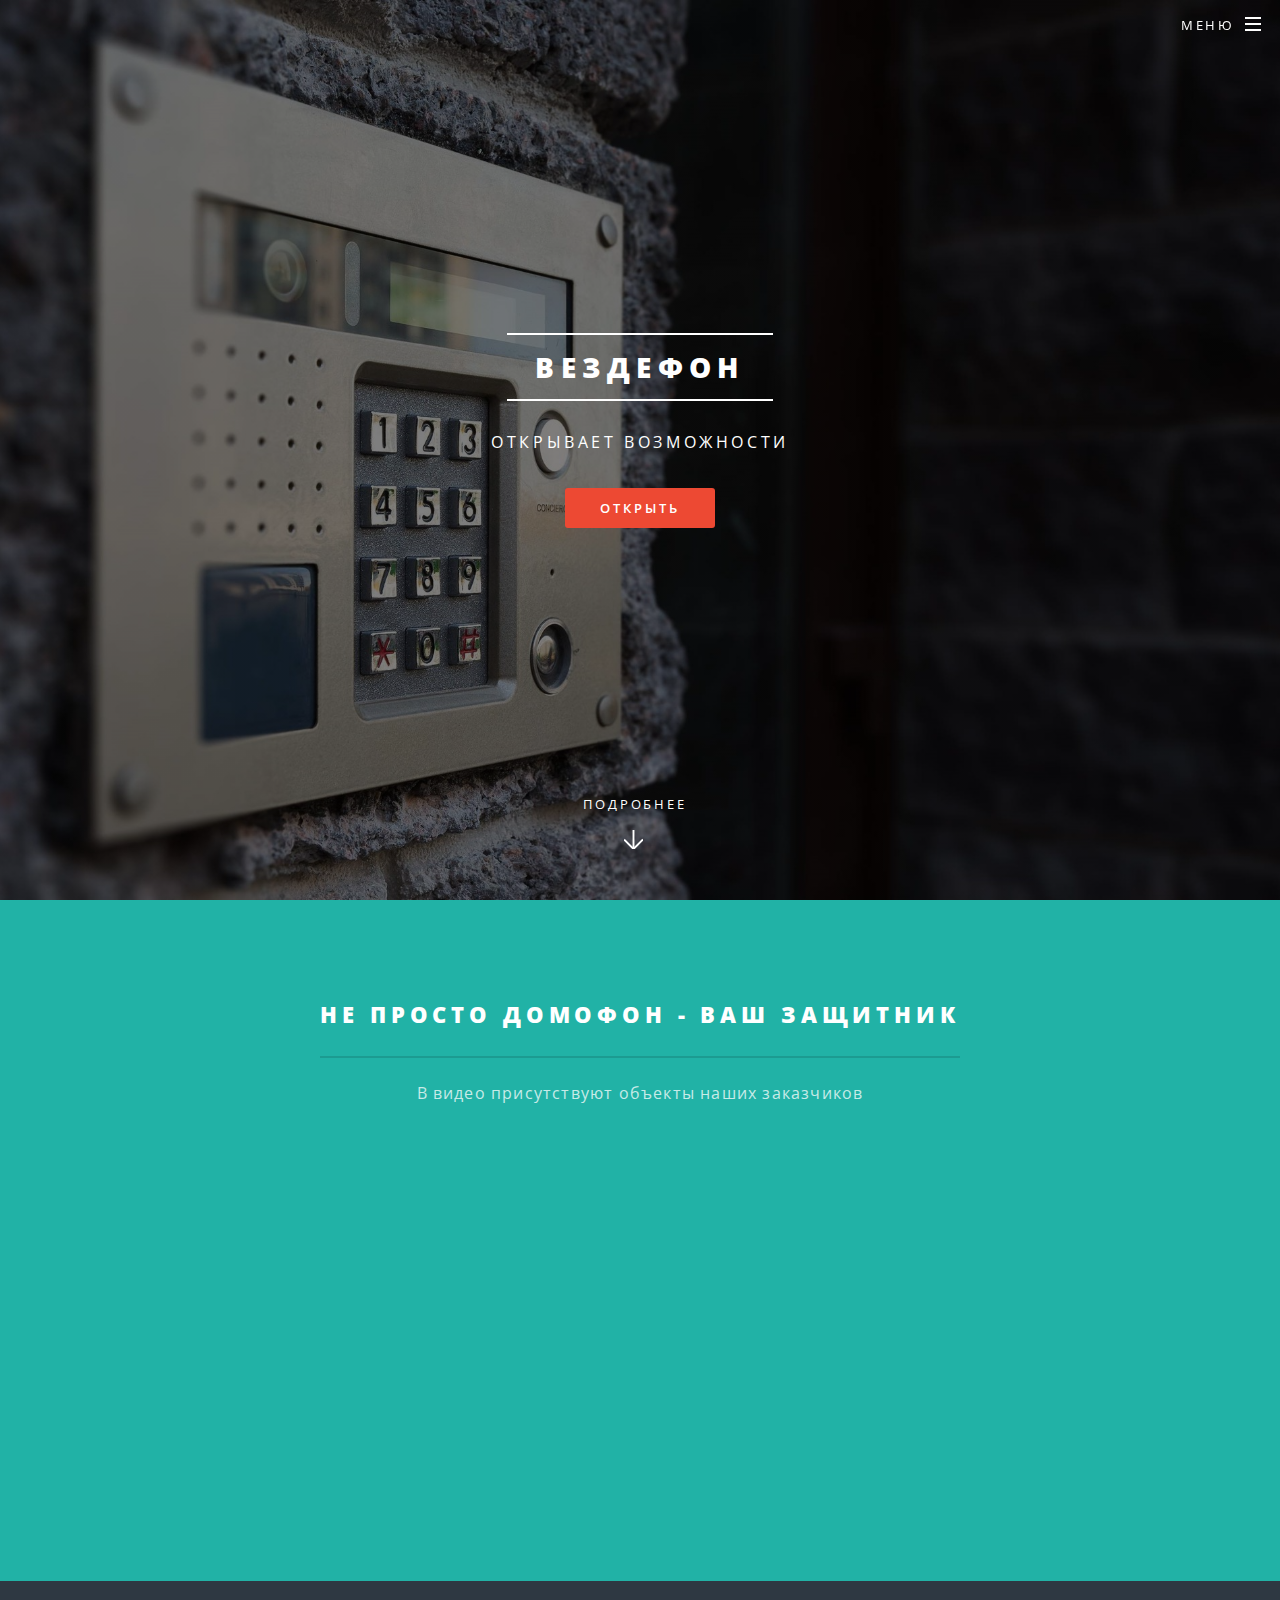
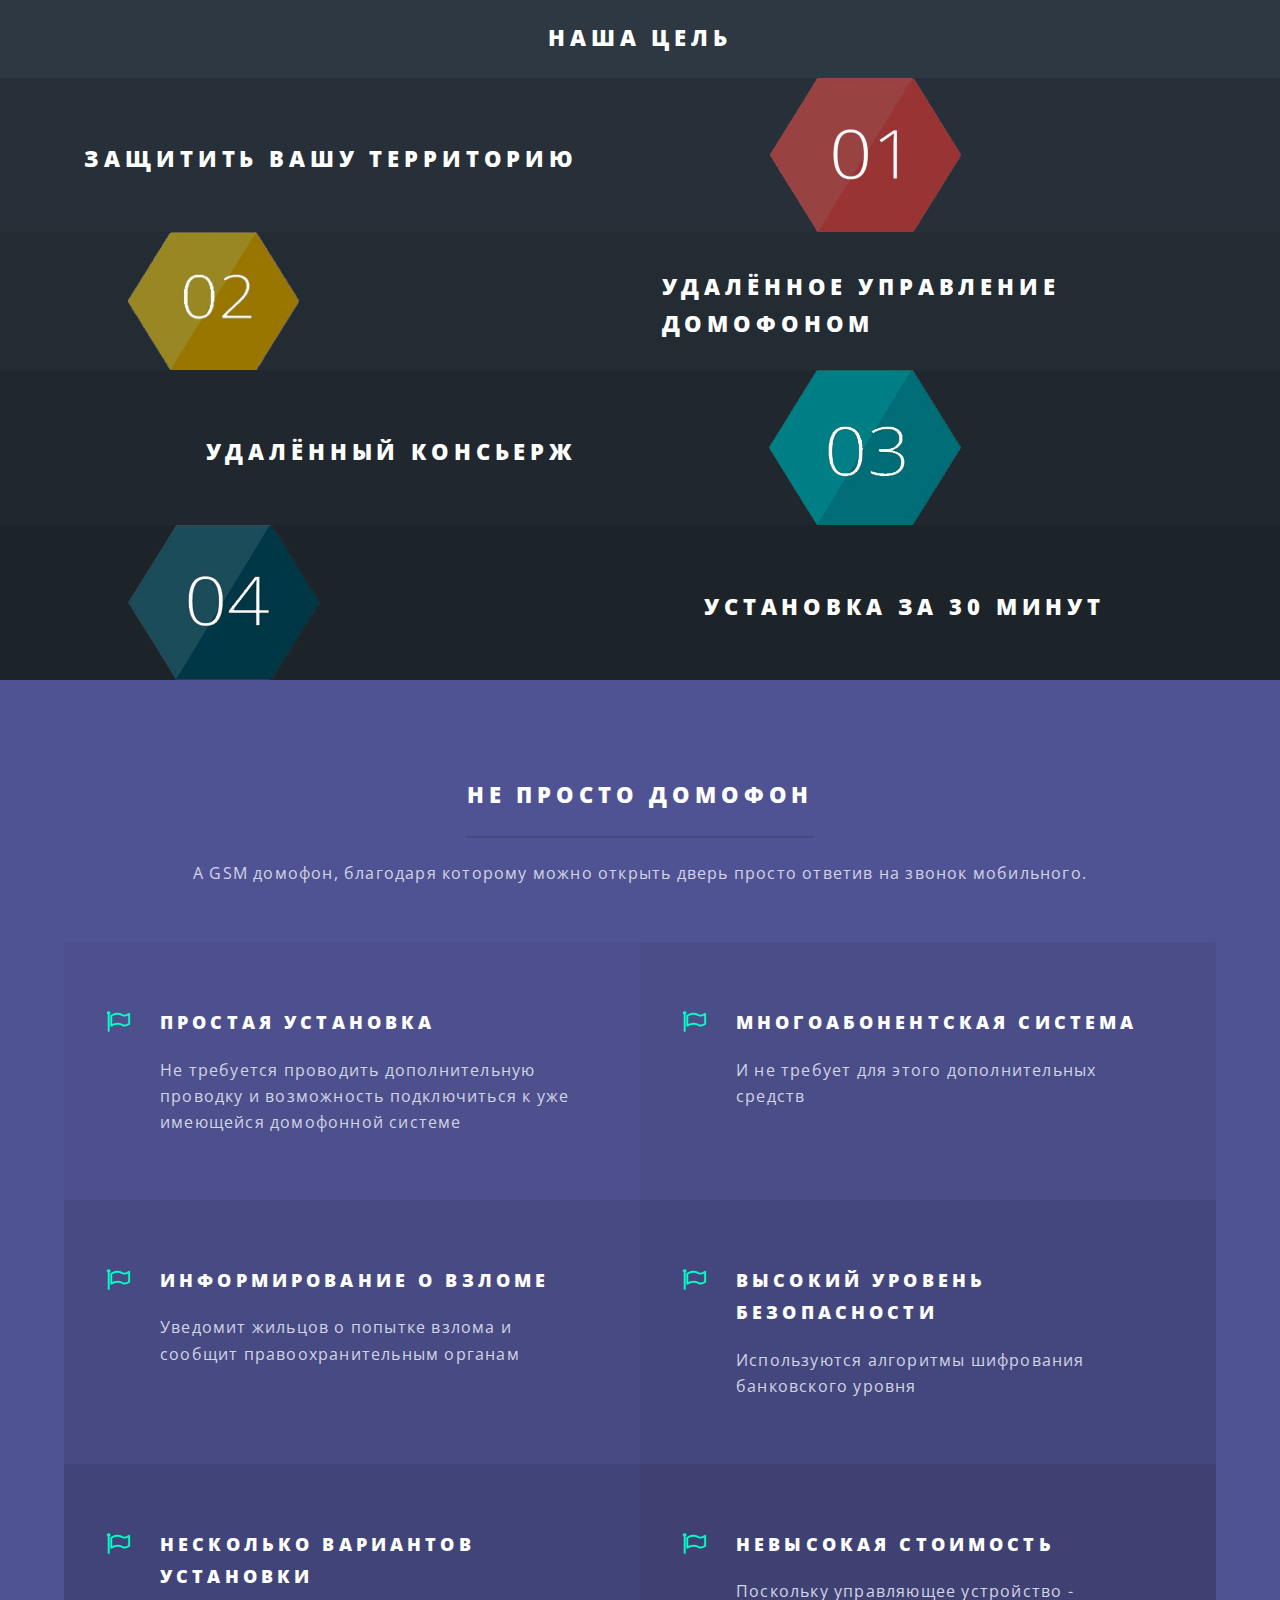
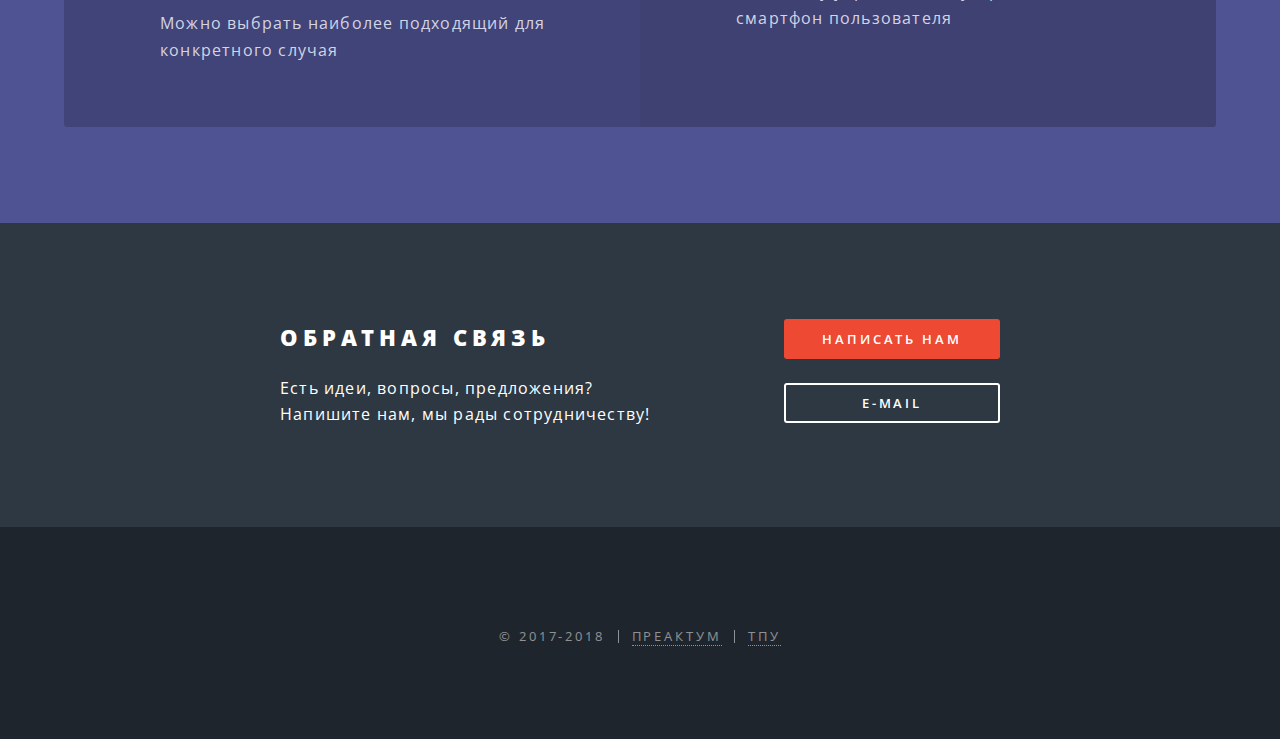
<file: index.html>
<!DOCTYPE HTML>
<html>
	<head>
		<title>Вездефон</title>
		<meta charset="utf-8" />
		<meta name="viewport" content="width=device-width, initial-scale=1" />
		<!--[if lte IE 8]><script src="assets/js/ie/html5shiv.js"></script><![endif]-->
		<link rel="stylesheet" href="assets/css/main.css" />
		<link rel="shortcut icon" href="/favicon.ico" type="image/x-icon">
		<link rel="icon" href="/favicon.ico" type="image/x-icon">
		<!--[if lte IE 8]><link rel="stylesheet" href="assets/css/ie8.css" /><![endif]-->
		<!--[if lte IE 9]><link rel="stylesheet" href="assets/css/ie9.css" /><![endif]-->
		<!-- Global site tag (gtag.js) - Google Analytics -->
		<script async src="https://www.googletagmanager.com/gtag/js?id=UA-121313956-1"></script>
		<script>
            window.dataLayer = window.dataLayer || [];
            function gtag(){dataLayer.push(arguments);}
            gtag('js', new Date());

            gtag('config', 'UA-121313956-1');
		</script>
		<!-- Yandex.Metrika counter -->
		<script type="text/javascript" >
            (function (d, w, c) {
                (w[c] = w[c] || []).push(function() {
                    try {
                        w.yaCounter49487572 = new Ya.Metrika2({
                            id:49487572,
                            clickmap:true,
                            trackLinks:true,
                            accurateTrackBounce:true
                        });
                    } catch(e) { }
                });

                var n = d.getElementsByTagName("script")[0],
                    s = d.createElement("script"),
                    f = function () { n.parentNode.insertBefore(s, n); };
                s.type = "text/javascript";
                s.async = true;
                s.src = "https://mc.yandex.ru/metrika/tag.js";

                if (w.opera == "[object Opera]") {
                    d.addEventListener("DOMContentLoaded", f, false);
                } else { f(); }
            })(document, window, "yandex_metrika_callbacks2");
		</script>
		<noscript><div><img src="https://mc.yandex.ru/watch/49487572" style="position:absolute; left:-9999px;" alt="" /></div></noscript>
		<!-- /Yandex.Metrika counter -->

	</head>
	<body class="landing">
		<div id="page-wrapper">
			<header id="header" class="alt">
				<h1><a href="index.html">Вездефон</a></h1>
				<nav id="nav">
					<ul>
						<li class="special">
							<a href="#menu" class="menuToggle"><span>Меню</span></a>
							<div id="menu">
								<ul>
									<li><a href="#banner">Главная</a></li>
									<li><a href="#description">Вездефон</a></li>
									<li><a href="#our-way">Наша цель</a></li>
									<li><a href="#our-team">Наша команда</a></li>
									<li><a href="#highlights">Достоинства</a></li>
									<li><a href="feedback.html">Связаться с нами</a></li>
								</ul>
							</div>
						</li>
					</ul>
				</nav>
			</header>

			<section id="banner">
				<div class="inner">
					<h2>Вездефон</h2>
					<p>Открывает возможности<br /></p>
					<ul class="actions">
						<li><a href="#cta" class="button special">Открыть</a></li>
					</ul>
				</div>
				<a href="#description" class="more scrolly">Подробнее</a>
			</section>

			<section id="description" class="wrapper style1 special">
				<div class="inner">
					<header class="major">
						<h2>Не просто домофон - ваш защитник</h2>
						<p>В видео присутствуют объекты наших заказчиков</p>
						<iframe width="560" height="315" src="https://www.youtube.com/embed/hUwwmKxCvNY" frameborder="0" allow="autoplay; encrypted-media"></iframe>
						<!--<img src="images/allphone.png" width="200px">-->
					</header>
				</div>
			</section>

			<section id="our-way" class="wrapper alt style2">
				<h2 style="text-align: center"><br>Наша цель<br /></h2>
				<section class="spotlight">
					<div class="image"><img src="images/numbers/01.png" alt="" /></div>
					<div class="content">
						<h2>Защитить вашу территорию</h2>
					</div>
				</section>
				<section class="spotlight">
					<div class="image"><img src="images/numbers/02.png" alt="" /></div>
					<div class="content">
						<h2>Удалённое управление домофоном</h2>
					</div>
				</section>
				<section class="spotlight">
					<div class="image"><img src="images/numbers/03.png" alt="" /></div>
					<div class="content">
						<h2>Удалённый консьерж</h2>
					</div>
				</section>
				<section class="spotlight">
					<div class="image"><img src="images/numbers/04.png" alt="" /></div>
					<div class="content">
						<h2>Установка за 30 минут</h2>
					</div>
				</section>
			</section>

			<section id="highlights" class="wrapper style3 special">
				<div class="inner">
					<header class="major">
						<h2>Не просто домофон</h2>
						<p>А GSM домофон, благодаря которому можно открыть дверь просто ответив на звонок мобильного.</p>
					</header>
					<ul class="features">
						<li class="icon fa-flag-o">
							<h3>Простая установка</h3>
							<p>Не требуется проводить дополнительную проводку и возможность подключиться к уже имеющейся домофонной системе</p>
						</li>
						<li class="icon fa-flag-o">
							<h3>Многоабонентская система</h3>
							<p>И не требует для этого дополнительных средств</p>
						</li>
						<li class="icon fa-flag-o">
							<h3>Информирование о взломе</h3>
							<p>Уведомит жильцов о попытке взлома и сообщит правоохранительным органам</p>
						</li>
						<li class="icon fa-flag-o">
							<h3>Высокий уровень безопасности</h3>
							<p>Используются алгоритмы шифрования банковского уровня</p>
						</li>
						<li class="icon fa-flag-o">
							<h3>Несколько вариантов установки</h3>
							<p>Можно выбрать наиболее подходящий для конкретного случая</p>
						</li>
						<li class="icon fa-flag-o">
							<h3>Невысокая стоимость</h3>
							<p>Поскольку управляющее устройство - смартфон пользователя</p>
						</li>
					</ul>
				</div>
			</section>

			<section id="cta" class="wrapper style4">
				<div class="inner">
					<header>
						<h2>Обратная связь</h2>
						<p>Есть идеи, вопросы, предложения?<br> Напишите нам, мы рады сотрудничеству!</p>
					</header>
					<ul class="actions vertical">
						<li><a href="feedback.html" class="button fit special">Написать нам</a></li>
						<li><a href="mailto:tankerktv@gmail.com" class="button fit">E-Mail</a></li>
					</ul>
				</div>
			</section>

			<footer id="footer">
				<ul class="copyright">
					<li>&copy; 2017-2018</li><li><a href="http://preactum.ru">Преактум</a> </li><li><a href="http://tpu.ru">ТПУ</a> </li>
				</ul>
			</footer>
		</div>

		<script src="assets/js/jquery.min.js"></script>
		<script src="assets/js/jquery.scrollex.min.js"></script>
		<script src="assets/js/jquery.scrolly.min.js"></script>
		<script src="assets/js/skel.min.js"></script>
		<script src="assets/js/util.js"></script>
		<!--[if lte IE 8]><script src="assets/js/ie/respond.min.js"></script><![endif]-->
		<script src="assets/js/main.js"></script>
	</body>
</html>
</file>
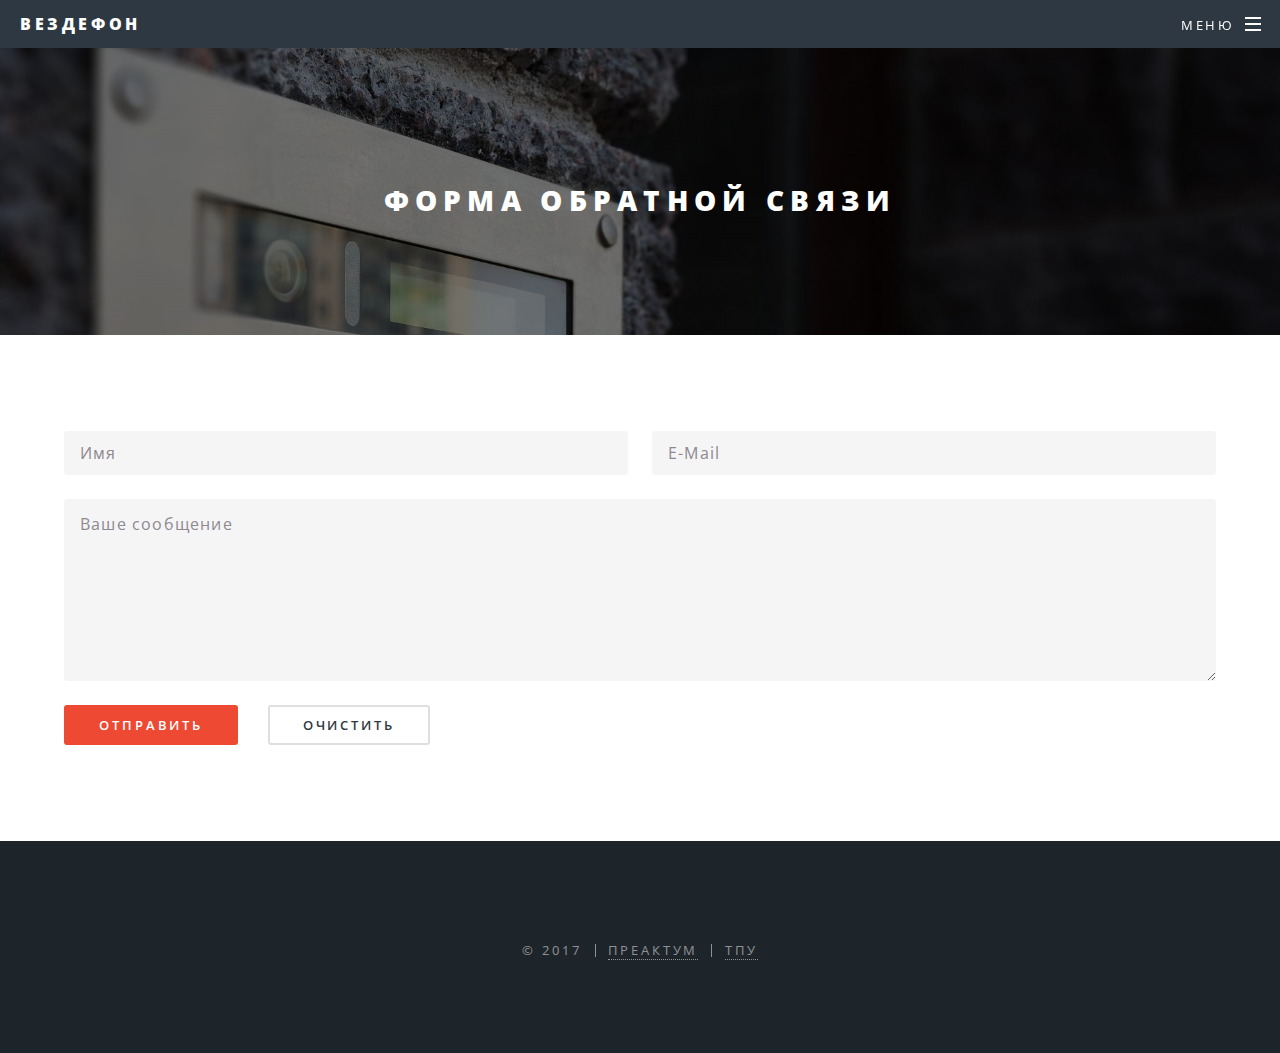
<file: feedback.html>
<!DOCTYPE HTML>
<!--
	Spectral by HTML5 UP
	html5up.net | @ajlkn
	Free for personal and commercial use under the CCA 3.0 license (html5up.net/license)
-->
<html>
	<head>
		<title>Generic - Spectral by HTML5 UP</title>
		<meta charset="utf-8" />
		<meta name="viewport" content="width=device-width, initial-scale=1" />
		<!--[if lte IE 8]><script src="assets/js/ie/html5shiv.js"></script><![endif]-->
		<link rel="stylesheet" href="assets/css/main.css" />
		<link rel="shortcut icon" href="/favicon.ico" type="image/x-icon">
		<link rel="icon" href="/favicon.ico" type="image/x-icon">
		<!--[if lte IE 8]><link rel="stylesheet" href="assets/css/ie8.css" /><![endif]-->
		<!--[if lte IE 9]><link rel="stylesheet" href="assets/css/ie9.css" /><![endif]-->
	</head>
	<body>

		<!-- Page Wrapper -->
			<div id="page-wrapper">

				<!-- Header -->
					<header id="header">
						<h1><a href="index.html">Вездефон</a></h1>
						<header id="header" class="alt">
							<h1><a href="index.html">Вездефон</a></h1>
							<nav id="nav">
								<ul>
									<li class="special">
										<a href="#menu" class="menuToggle"><span>Меню</span></a>
										<div id="menu">
											<ul>
												<li><a href="/">Главная</a></li>
												<li><a href="/">Вездефон</a></li>
												<li><a href="/">Наша цель</a></li>
												<li><a href="/">Наша команда</a></li>
												<li><a href="/">Достоинства</a></li>
												<li><a href="feedback.html">Связаться с нами</a></li>
											</ul>
										</div>
									</li>
								</ul>
							</nav>
						</header>
					</header>

				<!-- Main -->
					<article id="main">
						<header>
							<h2>Форма обратной связи</h2>
						</header>
						<section class="wrapper style5">
							<div class="inner">
								<form method="post" action="#">
									<div class="row uniform">
										<div class="6u 12u$(xsmall)">
											<input type="text" name="name" id="name" value="" placeholder="Имя" required/>
										</div>
										<div class="6u$ 12u$(xsmall)">
											<input type="email" name="email" id="email" value="" placeholder="E-Mail" required/>
										</div>
										<div class="12u$">
											<textarea name="message" id="message" placeholder="Ваше сообщение" rows="6" required></textarea>
										</div>
										<div class="12u$">
											<ul class="actions">
												<li><input type="submit" value="Отправить" class="special" /></li>
												<li><input type="reset" value="Очистить" /></li>
											</ul>
										</div>
									</div>
								</form>
							</div>
						</section>
					</article>

				<!-- Footer -->
				<footer id="footer">
					<ul class="copyright">
						<li>&copy; 2017</li><li><a href="http://preactum.ru">Преактум</a> </li><li><a href="http://tpu.ru">ТПУ</a> </li>
					</ul>
				</footer>

			</div>

		<!-- Scripts -->
			<script src="assets/js/jquery.min.js"></script>
			<script src="assets/js/jquery.scrollex.min.js"></script>
			<script src="assets/js/jquery.scrolly.min.js"></script>
			<script src="assets/js/skel.min.js"></script>
			<script src="assets/js/util.js"></script>
			<!--[if lte IE 8]><script src="assets/js/ie/respond.min.js"></script><![endif]-->
			<script src="assets/js/main.js"></script>

	</body>
</html>
</file>
<file: assets/css/ie8.css>
/*
	Spectral by HTML5 UP
	html5up.net | @ajlkn
	Free for personal and commercial use under the CCA 3.0 license (html5up.net/license)
*/

/* Icon */

	.icon.major {
		border: none;
	}

		.icon.major:before {
			font-size: 3em;
		}

/* Form */

	label {
		color: #2E3842;
	}

	input[type="text"],
	input[type="password"],
	input[type="email"],
	select,
	textarea {
		border: solid 1px #dfdfdf;
	}

/* Button */

	input[type="submit"],
	input[type="reset"],
	input[type="button"],
	button,
	.button {
		border: solid 2px #dfdfdf;
	}

		input[type="submit"].special,
		input[type="reset"].special,
		input[type="button"].special,
		button.special,
		.button.special {
			border: 0 !important;
		}

/* Page Wrapper + Menu */

	#menu {
		display: none;
	}

	body.is-menu-visible #menu {
		display: block;
	}

/* Header */

	#header nav > ul > li > a.menuToggle:after {
		display: none;
	}

/* Banner + Wrapper (style4) */

	#banner,
	.wrapper.style4 {
		-ms-behavior: url("assets/js/ie/backgroundsize.min.htc");
	}

		#banner:before,
		.wrapper.style4:before {
			display: none;
		}

/* Banner */

	#banner .more {
		height: 4em;
	}

		#banner .more:after {
			display: none;
		}

/* Main */

	#main > header {
		-ms-behavior: url("assets/js/ie/backgroundsize.min.htc");
	}

		#main > header:before {
			display: none;
		}
</file>
<file: assets/css/ie9.css>
/*
	Spectral by HTML5 UP
	html5up.net | @ajlkn
	Free for personal and commercial use under the CCA 3.0 license (html5up.net/license)
*/

/* Spotlight */

	.spotlight {
		display: block;
	}

		.spotlight .image {
			display: inline-block;
			vertical-align: top;
		}

		.spotlight .content {
			padding: 4em 4em 2em 4em ;
			display: inline-block;
		}

		.spotlight:after {
			clear: both;
			content: '';
			display: block;
		}

/* Features */

	.features {
		display: block;
	}

		.features li {
			float: left;
		}

		.features:after {
			content: '';
			display: block;
			clear: both;
		}

/* Banner + Wrapper (style4) */

	#banner,
	.wrapper.style4 {
		background-image: url("../../images/banner.jpg");
		background-position: center center;
		background-repeat: no-repeat;
		background-size: cover;
		position: relative;
	}

		#banner:before,
		.wrapper.style4:before {
			background: #000000;
			content: '';
			height: 100%;
			left: 0;
			opacity: 0.5;
			position: absolute;
			top: 0;
			width: 100%;
		}

		#banner .inner,
		.wrapper.style4 .inner {
			position: relative;
			z-index: 1;
		}

/* Banner */

	#banner {
		padding: 14em 0 12em 0 ;
		height: auto;
	}

		#banner:after {
			display: none;
		}

/* CTA */

	#cta .inner header {
		float: left;
	}

	#cta .inner .actions {
		float: left;
	}

	#cta .inner:after {
		clear: both;
		content: '';
		display: block;
	}

/* Main */

	#main > header {
		background-image: url("../../images/banner.jpg");
		background-position: center center;
		background-repeat: no-repeat;
		background-size: cover;
		position: relative;
	}

		#main > header:before {
			background: #000000;
			content: '';
			height: 100%;
			left: 0;
			opacity: 0.5;
			position: absolute;
			top: 0;
			width: 100%;
		}

		#main > header > * {
			position: relative;
			z-index: 1;
		}
</file>
<file: assets/css/main.css>
@import url(font-awesome.min.css);
@import url("https://fonts.googleapis.com/css?family=Open+Sans:400,400italic,600,600italic,800,800italic");

/*
	Spectral by HTML5 UP
	html5up.net | @ajlkn
	Free for personal and commercial use under the CCA 3.0 license (html5up.net/license)
*/

/* Reset */

	html, body, div, span, applet, object, iframe, h1, h2, h3, h4, h5, h6, p, blockquote, pre, a, abbr, acronym, address, big, cite, code, del, dfn, em, img, ins, kbd, q, s, samp, small, strike, strong, sub, sup, tt, var, b, u, i, center, dl, dt, dd, ol, ul, li, fieldset, form, label, legend, table, caption, tbody, tfoot, thead, tr, th, td, article, aside, canvas, details, embed, figure, figcaption, footer, header, hgroup, menu, nav, output, ruby, section, summary, time, mark, audio, video {
		margin: 0;
		padding: 0;
		border: 0;
		font-size: 100%;
		font: inherit;
		vertical-align: baseline;
	}

	article, aside, details, figcaption, figure, footer, header, hgroup, menu, nav, section {
		display: block;
	}

	body {
		line-height: 1;
	}

	ol, ul {
		list-style: none;
	}

	blockquote, q {
		quotes: none;
	}

	blockquote:before, blockquote:after, q:before, q:after {
		content: '';
		content: none;
	}

	table {
		border-collapse: collapse;
		border-spacing: 0;
	}

	body {
		-webkit-text-size-adjust: none;
	}

/* Box Model */

	*, *:before, *:after {
		-moz-box-sizing: border-box;
		-webkit-box-sizing: border-box;
		box-sizing: border-box;
	}

/* Grid */

	.row {
		border-bottom: solid 1px transparent;
		-moz-box-sizing: border-box;
		-webkit-box-sizing: border-box;
		box-sizing: border-box;
	}

	.row > * {
		float: left;
		-moz-box-sizing: border-box;
		-webkit-box-sizing: border-box;
		box-sizing: border-box;
	}

	.row:after, .row:before {
		content: '';
		display: block;
		clear: both;
		height: 0;
	}

	.row.uniform > * > :first-child {
		margin-top: 0;
	}

	.row.uniform > * > :last-child {
		margin-bottom: 0;
	}

	.row.\30 \25 > * {
		padding: 0 0 0 0em;
	}

	.row.\30 \25 {
		margin: 0 0 -1px 0em;
	}

	.row.uniform.\30 \25 > * {
		padding: 0em 0 0 0em;
	}

	.row.uniform.\30 \25 {
		margin: 0em 0 -1px 0em;
	}

	.row > * {
		padding: 0 0 0 1.5em;
	}

	.row {
		margin: 0 0 -1px -1.5em;
	}

	.row.uniform > * {
		padding: 1.5em 0 0 1.5em;
	}

	.row.uniform {
		margin: -1.5em 0 -1px -1.5em;
	}

	.row.\32 00\25 > * {
		padding: 0 0 0 3em;
	}

	.row.\32 00\25 {
		margin: 0 0 -1px -3em;
	}

	.row.uniform.\32 00\25 > * {
		padding: 3em 0 0 3em;
	}

	.row.uniform.\32 00\25 {
		margin: -3em 0 -1px -3em;
	}

	.row.\31 50\25 > * {
		padding: 0 0 0 2.25em;
	}

	.row.\31 50\25 {
		margin: 0 0 -1px -2.25em;
	}

	.row.uniform.\31 50\25 > * {
		padding: 2.25em 0 0 2.25em;
	}

	.row.uniform.\31 50\25 {
		margin: -2.25em 0 -1px -2.25em;
	}

	.row.\35 0\25 > * {
		padding: 0 0 0 0.75em;
	}

	.row.\35 0\25 {
		margin: 0 0 -1px -0.75em;
	}

	.row.uniform.\35 0\25 > * {
		padding: 0.75em 0 0 0.75em;
	}

	.row.uniform.\35 0\25 {
		margin: -0.75em 0 -1px -0.75em;
	}

	.row.\32 5\25 > * {
		padding: 0 0 0 0.375em;
	}

	.row.\32 5\25 {
		margin: 0 0 -1px -0.375em;
	}

	.row.uniform.\32 5\25 > * {
		padding: 0.375em 0 0 0.375em;
	}

	.row.uniform.\32 5\25 {
		margin: -0.375em 0 -1px -0.375em;
	}

	.\31 2u, .\31 2u\24 {
		width: 100%;
		clear: none;
		margin-left: 0;
	}

	.\31 1u, .\31 1u\24 {
		width: 91.6666666667%;
		clear: none;
		margin-left: 0;
	}

	.\31 0u, .\31 0u\24 {
		width: 83.3333333333%;
		clear: none;
		margin-left: 0;
	}

	.\39 u, .\39 u\24 {
		width: 75%;
		clear: none;
		margin-left: 0;
	}

	.\38 u, .\38 u\24 {
		width: 66.6666666667%;
		clear: none;
		margin-left: 0;
	}

	.\37 u, .\37 u\24 {
		width: 58.3333333333%;
		clear: none;
		margin-left: 0;
	}

	.\36 u, .\36 u\24 {
		width: 50%;
		clear: none;
		margin-left: 0;
	}

	.\35 u, .\35 u\24 {
		width: 41.6666666667%;
		clear: none;
		margin-left: 0;
	}

	.\34 u, .\34 u\24 {
		width: 33.3333333333%;
		clear: none;
		margin-left: 0;
	}

	.\33 u, .\33 u\24 {
		width: 25%;
		clear: none;
		margin-left: 0;
	}

	.\32 u, .\32 u\24 {
		width: 16.6666666667%;
		clear: none;
		margin-left: 0;
	}

	.\31 u, .\31 u\24 {
		width: 8.3333333333%;
		clear: none;
		margin-left: 0;
	}

	.\31 2u\24 + *,
	.\31 1u\24 + *,
	.\31 0u\24 + *,
	.\39 u\24 + *,
	.\38 u\24 + *,
	.\37 u\24 + *,
	.\36 u\24 + *,
	.\35 u\24 + *,
	.\34 u\24 + *,
	.\33 u\24 + *,
	.\32 u\24 + *,
	.\31 u\24 + * {
		clear: left;
	}

	.\-11u {
		margin-left: 91.66667%;
	}

	.\-10u {
		margin-left: 83.33333%;
	}

	.\-9u {
		margin-left: 75%;
	}

	.\-8u {
		margin-left: 66.66667%;
	}

	.\-7u {
		margin-left: 58.33333%;
	}

	.\-6u {
		margin-left: 50%;
	}

	.\-5u {
		margin-left: 41.66667%;
	}

	.\-4u {
		margin-left: 33.33333%;
	}

	.\-3u {
		margin-left: 25%;
	}

	.\-2u {
		margin-left: 16.66667%;
	}

	.\-1u {
		margin-left: 8.33333%;
	}

	@media screen and (max-width: 1680px) {

		.row > * {
			padding: 0 0 0 1.5em;
		}

		.row {
			margin: 0 0 -1px -1.5em;
		}

		.row.uniform > * {
			padding: 1.5em 0 0 1.5em;
		}

		.row.uniform {
			margin: -1.5em 0 -1px -1.5em;
		}

		.row.\32 00\25 > * {
			padding: 0 0 0 3em;
		}

		.row.\32 00\25 {
			margin: 0 0 -1px -3em;
		}

		.row.uniform.\32 00\25 > * {
			padding: 3em 0 0 3em;
		}

		.row.uniform.\32 00\25 {
			margin: -3em 0 -1px -3em;
		}

		.row.\31 50\25 > * {
			padding: 0 0 0 2.25em;
		}

		.row.\31 50\25 {
			margin: 0 0 -1px -2.25em;
		}

		.row.uniform.\31 50\25 > * {
			padding: 2.25em 0 0 2.25em;
		}

		.row.uniform.\31 50\25 {
			margin: -2.25em 0 -1px -2.25em;
		}

		.row.\35 0\25 > * {
			padding: 0 0 0 0.75em;
		}

		.row.\35 0\25 {
			margin: 0 0 -1px -0.75em;
		}

		.row.uniform.\35 0\25 > * {
			padding: 0.75em 0 0 0.75em;
		}

		.row.uniform.\35 0\25 {
			margin: -0.75em 0 -1px -0.75em;
		}

		.row.\32 5\25 > * {
			padding: 0 0 0 0.375em;
		}

		.row.\32 5\25 {
			margin: 0 0 -1px -0.375em;
		}

		.row.uniform.\32 5\25 > * {
			padding: 0.375em 0 0 0.375em;
		}

		.row.uniform.\32 5\25 {
			margin: -0.375em 0 -1px -0.375em;
		}

		.\31 2u\28xlarge\29, .\31 2u\24\28xlarge\29 {
			width: 100%;
			clear: none;
			margin-left: 0;
		}

		.\31 1u\28xlarge\29, .\31 1u\24\28xlarge\29 {
			width: 91.6666666667%;
			clear: none;
			margin-left: 0;
		}

		.\31 0u\28xlarge\29, .\31 0u\24\28xlarge\29 {
			width: 83.3333333333%;
			clear: none;
			margin-left: 0;
		}

		.\39 u\28xlarge\29, .\39 u\24\28xlarge\29 {
			width: 75%;
			clear: none;
			margin-left: 0;
		}

		.\38 u\28xlarge\29, .\38 u\24\28xlarge\29 {
			width: 66.6666666667%;
			clear: none;
			margin-left: 0;
		}

		.\37 u\28xlarge\29, .\37 u\24\28xlarge\29 {
			width: 58.3333333333%;
			clear: none;
			margin-left: 0;
		}

		.\36 u\28xlarge\29, .\36 u\24\28xlarge\29 {
			width: 50%;
			clear: none;
			margin-left: 0;
		}

		.\35 u\28xlarge\29, .\35 u\24\28xlarge\29 {
			width: 41.6666666667%;
			clear: none;
			margin-left: 0;
		}

		.\34 u\28xlarge\29, .\34 u\24\28xlarge\29 {
			width: 33.3333333333%;
			clear: none;
			margin-left: 0;
		}

		.\33 u\28xlarge\29, .\33 u\24\28xlarge\29 {
			width: 25%;
			clear: none;
			margin-left: 0;
		}

		.\32 u\28xlarge\29, .\32 u\24\28xlarge\29 {
			width: 16.6666666667%;
			clear: none;
			margin-left: 0;
		}

		.\31 u\28xlarge\29, .\31 u\24\28xlarge\29 {
			width: 8.3333333333%;
			clear: none;
			margin-left: 0;
		}

		.\31 2u\24\28xlarge\29 + *,
		.\31 1u\24\28xlarge\29 + *,
		.\31 0u\24\28xlarge\29 + *,
		.\39 u\24\28xlarge\29 + *,
		.\38 u\24\28xlarge\29 + *,
		.\37 u\24\28xlarge\29 + *,
		.\36 u\24\28xlarge\29 + *,
		.\35 u\24\28xlarge\29 + *,
		.\34 u\24\28xlarge\29 + *,
		.\33 u\24\28xlarge\29 + *,
		.\32 u\24\28xlarge\29 + *,
		.\31 u\24\28xlarge\29 + * {
			clear: left;
		}

		.\-11u\28xlarge\29 {
			margin-left: 91.66667%;
		}

		.\-10u\28xlarge\29 {
			margin-left: 83.33333%;
		}

		.\-9u\28xlarge\29 {
			margin-left: 75%;
		}

		.\-8u\28xlarge\29 {
			margin-left: 66.66667%;
		}

		.\-7u\28xlarge\29 {
			margin-left: 58.33333%;
		}

		.\-6u\28xlarge\29 {
			margin-left: 50%;
		}

		.\-5u\28xlarge\29 {
			margin-left: 41.66667%;
		}

		.\-4u\28xlarge\29 {
			margin-left: 33.33333%;
		}

		.\-3u\28xlarge\29 {
			margin-left: 25%;
		}

		.\-2u\28xlarge\29 {
			margin-left: 16.66667%;
		}

		.\-1u\28xlarge\29 {
			margin-left: 8.33333%;
		}

	}

	@media screen and (max-width: 1280px) {

		.row > * {
			padding: 0 0 0 1.5em;
		}

		.row {
			margin: 0 0 -1px -1.5em;
		}

		.row.uniform > * {
			padding: 1.5em 0 0 1.5em;
		}

		.row.uniform {
			margin: -1.5em 0 -1px -1.5em;
		}

		.row.\32 00\25 > * {
			padding: 0 0 0 3em;
		}

		.row.\32 00\25 {
			margin: 0 0 -1px -3em;
		}

		.row.uniform.\32 00\25 > * {
			padding: 3em 0 0 3em;
		}

		.row.uniform.\32 00\25 {
			margin: -3em 0 -1px -3em;
		}

		.row.\31 50\25 > * {
			padding: 0 0 0 2.25em;
		}

		.row.\31 50\25 {
			margin: 0 0 -1px -2.25em;
		}

		.row.uniform.\31 50\25 > * {
			padding: 2.25em 0 0 2.25em;
		}

		.row.uniform.\31 50\25 {
			margin: -2.25em 0 -1px -2.25em;
		}

		.row.\35 0\25 > * {
			padding: 0 0 0 0.75em;
		}

		.row.\35 0\25 {
			margin: 0 0 -1px -0.75em;
		}

		.row.uniform.\35 0\25 > * {
			padding: 0.75em 0 0 0.75em;
		}

		.row.uniform.\35 0\25 {
			margin: -0.75em 0 -1px -0.75em;
		}

		.row.\32 5\25 > * {
			padding: 0 0 0 0.375em;
		}

		.row.\32 5\25 {
			margin: 0 0 -1px -0.375em;
		}

		.row.uniform.\32 5\25 > * {
			padding: 0.375em 0 0 0.375em;
		}

		.row.uniform.\32 5\25 {
			margin: -0.375em 0 -1px -0.375em;
		}

		.\31 2u\28large\29, .\31 2u\24\28large\29 {
			width: 100%;
			clear: none;
			margin-left: 0;
		}

		.\31 1u\28large\29, .\31 1u\24\28large\29 {
			width: 91.6666666667%;
			clear: none;
			margin-left: 0;
		}

		.\31 0u\28large\29, .\31 0u\24\28large\29 {
			width: 83.3333333333%;
			clear: none;
			margin-left: 0;
		}

		.\39 u\28large\29, .\39 u\24\28large\29 {
			width: 75%;
			clear: none;
			margin-left: 0;
		}

		.\38 u\28large\29, .\38 u\24\28large\29 {
			width: 66.6666666667%;
			clear: none;
			margin-left: 0;
		}

		.\37 u\28large\29, .\37 u\24\28large\29 {
			width: 58.3333333333%;
			clear: none;
			margin-left: 0;
		}

		.\36 u\28large\29, .\36 u\24\28large\29 {
			width: 50%;
			clear: none;
			margin-left: 0;
		}

		.\35 u\28large\29, .\35 u\24\28large\29 {
			width: 41.6666666667%;
			clear: none;
			margin-left: 0;
		}

		.\34 u\28large\29, .\34 u\24\28large\29 {
			width: 33.3333333333%;
			clear: none;
			margin-left: 0;
		}

		.\33 u\28large\29, .\33 u\24\28large\29 {
			width: 25%;
			clear: none;
			margin-left: 0;
		}

		.\32 u\28large\29, .\32 u\24\28large\29 {
			width: 16.6666666667%;
			clear: none;
			margin-left: 0;
		}

		.\31 u\28large\29, .\31 u\24\28large\29 {
			width: 8.3333333333%;
			clear: none;
			margin-left: 0;
		}

		.\31 2u\24\28large\29 + *,
		.\31 1u\24\28large\29 + *,
		.\31 0u\24\28large\29 + *,
		.\39 u\24\28large\29 + *,
		.\38 u\24\28large\29 + *,
		.\37 u\24\28large\29 + *,
		.\36 u\24\28large\29 + *,
		.\35 u\24\28large\29 + *,
		.\34 u\24\28large\29 + *,
		.\33 u\24\28large\29 + *,
		.\32 u\24\28large\29 + *,
		.\31 u\24\28large\29 + * {
			clear: left;
		}

		.\-11u\28large\29 {
			margin-left: 91.66667%;
		}

		.\-10u\28large\29 {
			margin-left: 83.33333%;
		}

		.\-9u\28large\29 {
			margin-left: 75%;
		}

		.\-8u\28large\29 {
			margin-left: 66.66667%;
		}

		.\-7u\28large\29 {
			margin-left: 58.33333%;
		}

		.\-6u\28large\29 {
			margin-left: 50%;
		}

		.\-5u\28large\29 {
			margin-left: 41.66667%;
		}

		.\-4u\28large\29 {
			margin-left: 33.33333%;
		}

		.\-3u\28large\29 {
			margin-left: 25%;
		}

		.\-2u\28large\29 {
			margin-left: 16.66667%;
		}

		.\-1u\28large\29 {
			margin-left: 8.33333%;
		}

	}

	@media screen and (max-width: 980px) {

		.row > * {
			padding: 0 0 0 1.5em;
		}

		.row {
			margin: 0 0 -1px -1.5em;
		}

		.row.uniform > * {
			padding: 1.5em 0 0 1.5em;
		}

		.row.uniform {
			margin: -1.5em 0 -1px -1.5em;
		}

		.row.\32 00\25 > * {
			padding: 0 0 0 3em;
		}

		.row.\32 00\25 {
			margin: 0 0 -1px -3em;
		}

		.row.uniform.\32 00\25 > * {
			padding: 3em 0 0 3em;
		}

		.row.uniform.\32 00\25 {
			margin: -3em 0 -1px -3em;
		}

		.row.\31 50\25 > * {
			padding: 0 0 0 2.25em;
		}

		.row.\31 50\25 {
			margin: 0 0 -1px -2.25em;
		}

		.row.uniform.\31 50\25 > * {
			padding: 2.25em 0 0 2.25em;
		}

		.row.uniform.\31 50\25 {
			margin: -2.25em 0 -1px -2.25em;
		}

		.row.\35 0\25 > * {
			padding: 0 0 0 0.75em;
		}

		.row.\35 0\25 {
			margin: 0 0 -1px -0.75em;
		}

		.row.uniform.\35 0\25 > * {
			padding: 0.75em 0 0 0.75em;
		}

		.row.uniform.\35 0\25 {
			margin: -0.75em 0 -1px -0.75em;
		}

		.row.\32 5\25 > * {
			padding: 0 0 0 0.375em;
		}

		.row.\32 5\25 {
			margin: 0 0 -1px -0.375em;
		}

		.row.uniform.\32 5\25 > * {
			padding: 0.375em 0 0 0.375em;
		}

		.row.uniform.\32 5\25 {
			margin: -0.375em 0 -1px -0.375em;
		}

		.\31 2u\28medium\29, .\31 2u\24\28medium\29 {
			width: 100%;
			clear: none;
			margin-left: 0;
		}

		.\31 1u\28medium\29, .\31 1u\24\28medium\29 {
			width: 91.6666666667%;
			clear: none;
			margin-left: 0;
		}

		.\31 0u\28medium\29, .\31 0u\24\28medium\29 {
			width: 83.3333333333%;
			clear: none;
			margin-left: 0;
		}

		.\39 u\28medium\29, .\39 u\24\28medium\29 {
			width: 75%;
			clear: none;
			margin-left: 0;
		}

		.\38 u\28medium\29, .\38 u\24\28medium\29 {
			width: 66.6666666667%;
			clear: none;
			margin-left: 0;
		}

		.\37 u\28medium\29, .\37 u\24\28medium\29 {
			width: 58.3333333333%;
			clear: none;
			margin-left: 0;
		}

		.\36 u\28medium\29, .\36 u\24\28medium\29 {
			width: 50%;
			clear: none;
			margin-left: 0;
		}

		.\35 u\28medium\29, .\35 u\24\28medium\29 {
			width: 41.6666666667%;
			clear: none;
			margin-left: 0;
		}

		.\34 u\28medium\29, .\34 u\24\28medium\29 {
			width: 33.3333333333%;
			clear: none;
			margin-left: 0;
		}

		.\33 u\28medium\29, .\33 u\24\28medium\29 {
			width: 25%;
			clear: none;
			margin-left: 0;
		}

		.\32 u\28medium\29, .\32 u\24\28medium\29 {
			width: 16.6666666667%;
			clear: none;
			margin-left: 0;
		}

		.\31 u\28medium\29, .\31 u\24\28medium\29 {
			width: 8.3333333333%;
			clear: none;
			margin-left: 0;
		}

		.\31 2u\24\28medium\29 + *,
		.\31 1u\24\28medium\29 + *,
		.\31 0u\24\28medium\29 + *,
		.\39 u\24\28medium\29 + *,
		.\38 u\24\28medium\29 + *,
		.\37 u\24\28medium\29 + *,
		.\36 u\24\28medium\29 + *,
		.\35 u\24\28medium\29 + *,
		.\34 u\24\28medium\29 + *,
		.\33 u\24\28medium\29 + *,
		.\32 u\24\28medium\29 + *,
		.\31 u\24\28medium\29 + * {
			clear: left;
		}

		.\-11u\28medium\29 {
			margin-left: 91.66667%;
		}

		.\-10u\28medium\29 {
			margin-left: 83.33333%;
		}

		.\-9u\28medium\29 {
			margin-left: 75%;
		}

		.\-8u\28medium\29 {
			margin-left: 66.66667%;
		}

		.\-7u\28medium\29 {
			margin-left: 58.33333%;
		}

		.\-6u\28medium\29 {
			margin-left: 50%;
		}

		.\-5u\28medium\29 {
			margin-left: 41.66667%;
		}

		.\-4u\28medium\29 {
			margin-left: 33.33333%;
		}

		.\-3u\28medium\29 {
			margin-left: 25%;
		}

		.\-2u\28medium\29 {
			margin-left: 16.66667%;
		}

		.\-1u\28medium\29 {
			margin-left: 8.33333%;
		}

	}

	@media screen and (max-width: 736px) {

		.row > * {
			padding: 0 0 0 1.5em;
		}

		.row {
			margin: 0 0 -1px -1.5em;
		}

		.row.uniform > * {
			padding: 1.5em 0 0 1.5em;
		}

		.row.uniform {
			margin: -1.5em 0 -1px -1.5em;
		}

		.row.\32 00\25 > * {
			padding: 0 0 0 3em;
		}

		.row.\32 00\25 {
			margin: 0 0 -1px -3em;
		}

		.row.uniform.\32 00\25 > * {
			padding: 3em 0 0 3em;
		}

		.row.uniform.\32 00\25 {
			margin: -3em 0 -1px -3em;
		}

		.row.\31 50\25 > * {
			padding: 0 0 0 2.25em;
		}

		.row.\31 50\25 {
			margin: 0 0 -1px -2.25em;
		}

		.row.uniform.\31 50\25 > * {
			padding: 2.25em 0 0 2.25em;
		}

		.row.uniform.\31 50\25 {
			margin: -2.25em 0 -1px -2.25em;
		}

		.row.\35 0\25 > * {
			padding: 0 0 0 0.75em;
		}

		.row.\35 0\25 {
			margin: 0 0 -1px -0.75em;
		}

		.row.uniform.\35 0\25 > * {
			padding: 0.75em 0 0 0.75em;
		}

		.row.uniform.\35 0\25 {
			margin: -0.75em 0 -1px -0.75em;
		}

		.row.\32 5\25 > * {
			padding: 0 0 0 0.375em;
		}

		.row.\32 5\25 {
			margin: 0 0 -1px -0.375em;
		}

		.row.uniform.\32 5\25 > * {
			padding: 0.375em 0 0 0.375em;
		}

		.row.uniform.\32 5\25 {
			margin: -0.375em 0 -1px -0.375em;
		}

		.\31 2u\28small\29, .\31 2u\24\28small\29 {
			width: 100%;
			clear: none;
			margin-left: 0;
		}

		.\31 1u\28small\29, .\31 1u\24\28small\29 {
			width: 91.6666666667%;
			clear: none;
			margin-left: 0;
		}

		.\31 0u\28small\29, .\31 0u\24\28small\29 {
			width: 83.3333333333%;
			clear: none;
			margin-left: 0;
		}

		.\39 u\28small\29, .\39 u\24\28small\29 {
			width: 75%;
			clear: none;
			margin-left: 0;
		}

		.\38 u\28small\29, .\38 u\24\28small\29 {
			width: 66.6666666667%;
			clear: none;
			margin-left: 0;
		}

		.\37 u\28small\29, .\37 u\24\28small\29 {
			width: 58.3333333333%;
			clear: none;
			margin-left: 0;
		}

		.\36 u\28small\29, .\36 u\24\28small\29 {
			width: 50%;
			clear: none;
			margin-left: 0;
		}

		.\35 u\28small\29, .\35 u\24\28small\29 {
			width: 41.6666666667%;
			clear: none;
			margin-left: 0;
		}

		.\34 u\28small\29, .\34 u\24\28small\29 {
			width: 33.3333333333%;
			clear: none;
			margin-left: 0;
		}

		.\33 u\28small\29, .\33 u\24\28small\29 {
			width: 25%;
			clear: none;
			margin-left: 0;
		}

		.\32 u\28small\29, .\32 u\24\28small\29 {
			width: 16.6666666667%;
			clear: none;
			margin-left: 0;
		}

		.\31 u\28small\29, .\31 u\24\28small\29 {
			width: 8.3333333333%;
			clear: none;
			margin-left: 0;
		}

		.\31 2u\24\28small\29 + *,
		.\31 1u\24\28small\29 + *,
		.\31 0u\24\28small\29 + *,
		.\39 u\24\28small\29 + *,
		.\38 u\24\28small\29 + *,
		.\37 u\24\28small\29 + *,
		.\36 u\24\28small\29 + *,
		.\35 u\24\28small\29 + *,
		.\34 u\24\28small\29 + *,
		.\33 u\24\28small\29 + *,
		.\32 u\24\28small\29 + *,
		.\31 u\24\28small\29 + * {
			clear: left;
		}

		.\-11u\28small\29 {
			margin-left: 91.66667%;
		}

		.\-10u\28small\29 {
			margin-left: 83.33333%;
		}

		.\-9u\28small\29 {
			margin-left: 75%;
		}

		.\-8u\28small\29 {
			margin-left: 66.66667%;
		}

		.\-7u\28small\29 {
			margin-left: 58.33333%;
		}

		.\-6u\28small\29 {
			margin-left: 50%;
		}

		.\-5u\28small\29 {
			margin-left: 41.66667%;
		}

		.\-4u\28small\29 {
			margin-left: 33.33333%;
		}

		.\-3u\28small\29 {
			margin-left: 25%;
		}

		.\-2u\28small\29 {
			margin-left: 16.66667%;
		}

		.\-1u\28small\29 {
			margin-left: 8.33333%;
		}

	}

	@media screen and (max-width: 480px) {

		.row > * {
			padding: 0 0 0 1.5em;
		}

		.row {
			margin: 0 0 -1px -1.5em;
		}

		.row.uniform > * {
			padding: 1.5em 0 0 1.5em;
		}

		.row.uniform {
			margin: -1.5em 0 -1px -1.5em;
		}

		.row.\32 00\25 > * {
			padding: 0 0 0 3em;
		}

		.row.\32 00\25 {
			margin: 0 0 -1px -3em;
		}

		.row.uniform.\32 00\25 > * {
			padding: 3em 0 0 3em;
		}

		.row.uniform.\32 00\25 {
			margin: -3em 0 -1px -3em;
		}

		.row.\31 50\25 > * {
			padding: 0 0 0 2.25em;
		}

		.row.\31 50\25 {
			margin: 0 0 -1px -2.25em;
		}

		.row.uniform.\31 50\25 > * {
			padding: 2.25em 0 0 2.25em;
		}

		.row.uniform.\31 50\25 {
			margin: -2.25em 0 -1px -2.25em;
		}

		.row.\35 0\25 > * {
			padding: 0 0 0 0.75em;
		}

		.row.\35 0\25 {
			margin: 0 0 -1px -0.75em;
		}

		.row.uniform.\35 0\25 > * {
			padding: 0.75em 0 0 0.75em;
		}

		.row.uniform.\35 0\25 {
			margin: -0.75em 0 -1px -0.75em;
		}

		.row.\32 5\25 > * {
			padding: 0 0 0 0.375em;
		}

		.row.\32 5\25 {
			margin: 0 0 -1px -0.375em;
		}

		.row.uniform.\32 5\25 > * {
			padding: 0.375em 0 0 0.375em;
		}

		.row.uniform.\32 5\25 {
			margin: -0.375em 0 -1px -0.375em;
		}

		.\31 2u\28xsmall\29, .\31 2u\24\28xsmall\29 {
			width: 100%;
			clear: none;
			margin-left: 0;
		}

		.\31 1u\28xsmall\29, .\31 1u\24\28xsmall\29 {
			width: 91.6666666667%;
			clear: none;
			margin-left: 0;
		}

		.\31 0u\28xsmall\29, .\31 0u\24\28xsmall\29 {
			width: 83.3333333333%;
			clear: none;
			margin-left: 0;
		}

		.\39 u\28xsmall\29, .\39 u\24\28xsmall\29 {
			width: 75%;
			clear: none;
			margin-left: 0;
		}

		.\38 u\28xsmall\29, .\38 u\24\28xsmall\29 {
			width: 66.6666666667%;
			clear: none;
			margin-left: 0;
		}

		.\37 u\28xsmall\29, .\37 u\24\28xsmall\29 {
			width: 58.3333333333%;
			clear: none;
			margin-left: 0;
		}

		.\36 u\28xsmall\29, .\36 u\24\28xsmall\29 {
			width: 50%;
			clear: none;
			margin-left: 0;
		}

		.\35 u\28xsmall\29, .\35 u\24\28xsmall\29 {
			width: 41.6666666667%;
			clear: none;
			margin-left: 0;
		}

		.\34 u\28xsmall\29, .\34 u\24\28xsmall\29 {
			width: 33.3333333333%;
			clear: none;
			margin-left: 0;
		}

		.\33 u\28xsmall\29, .\33 u\24\28xsmall\29 {
			width: 25%;
			clear: none;
			margin-left: 0;
		}

		.\32 u\28xsmall\29, .\32 u\24\28xsmall\29 {
			width: 16.6666666667%;
			clear: none;
			margin-left: 0;
		}

		.\31 u\28xsmall\29, .\31 u\24\28xsmall\29 {
			width: 8.3333333333%;
			clear: none;
			margin-left: 0;
		}

		.\31 2u\24\28xsmall\29 + *,
		.\31 1u\24\28xsmall\29 + *,
		.\31 0u\24\28xsmall\29 + *,
		.\39 u\24\28xsmall\29 + *,
		.\38 u\24\28xsmall\29 + *,
		.\37 u\24\28xsmall\29 + *,
		.\36 u\24\28xsmall\29 + *,
		.\35 u\24\28xsmall\29 + *,
		.\34 u\24\28xsmall\29 + *,
		.\33 u\24\28xsmall\29 + *,
		.\32 u\24\28xsmall\29 + *,
		.\31 u\24\28xsmall\29 + * {
			clear: left;
		}

		.\-11u\28xsmall\29 {
			margin-left: 91.66667%;
		}

		.\-10u\28xsmall\29 {
			margin-left: 83.33333%;
		}

		.\-9u\28xsmall\29 {
			margin-left: 75%;
		}

		.\-8u\28xsmall\29 {
			margin-left: 66.66667%;
		}

		.\-7u\28xsmall\29 {
			margin-left: 58.33333%;
		}

		.\-6u\28xsmall\29 {
			margin-left: 50%;
		}

		.\-5u\28xsmall\29 {
			margin-left: 41.66667%;
		}

		.\-4u\28xsmall\29 {
			margin-left: 33.33333%;
		}

		.\-3u\28xsmall\29 {
			margin-left: 25%;
		}

		.\-2u\28xsmall\29 {
			margin-left: 16.66667%;
		}

		.\-1u\28xsmall\29 {
			margin-left: 8.33333%;
		}

	}

/* Basic */

	@-ms-viewport {
		width: device-width;
	}

	body {
		background: #2e3842;
	}

		body.is-loading *, body.is-loading *:before, body.is-loading *:after {
			-moz-animation: none !important;
			-webkit-animation: none !important;
			-ms-animation: none !important;
			animation: none !important;
			-moz-transition: none !important;
			-webkit-transition: none !important;
			-ms-transition: none !important;
			transition: none !important;
		}

	body, input, select, textarea {
		color: #fff;
		font-family: "Open Sans", Helvetica, sans-serif;
		font-size: 15pt;
		font-weight: 400;
		letter-spacing: 0.075em;
		line-height: 1.65em;
	}

		@media screen and (max-width: 1680px) {

			body, input, select, textarea {
				font-size: 13pt;
			}

		}

		@media screen and (max-width: 1280px) {

			body, input, select, textarea {
				font-size: 12pt;
			}

		}

		@media screen and (max-width: 736px) {

			body, input, select, textarea {
				font-size: 11pt;
				letter-spacing: 0.0375em;
			}

		}

	a {
		-moz-transition: color 0.2s ease, border-bottom-color 0.2s ease;
		-webkit-transition: color 0.2s ease, border-bottom-color 0.2s ease;
		-ms-transition: color 0.2s ease, border-bottom-color 0.2s ease;
		transition: color 0.2s ease, border-bottom-color 0.2s ease;
		border-bottom: dotted 1px;
		color: inherit;
		text-decoration: none;
	}

		a:hover {
			border-bottom-color: transparent;
		}

	strong, b {
		color: #fff;
		font-weight: 600;
	}

	em, i {
		font-style: italic;
	}

	p {
		margin: 0 0 2em 0;
	}

	h1, h2, h3, h4, h5, h6 {
		color: #fff;
		font-weight: 800;
		letter-spacing: 0.225em;
		line-height: 1em;
		margin: 0 0 1em 0;
		text-transform: uppercase;
	}

		h1 a, h2 a, h3 a, h4 a, h5 a, h6 a {
			color: inherit;
			text-decoration: none;
		}

	h2 {
		font-size: 1.35em;
		line-height: 1.75em;
	}

		@media screen and (max-width: 736px) {

			h2 {
				font-size: 1.1em;
				line-height: 1.65em;
			}

		}

	h3 {
		font-size: 1.15em;
		line-height: 1.75em;
	}

		@media screen and (max-width: 736px) {

			h3 {
				font-size: 1em;
				line-height: 1.65em;
			}

		}

	h4 {
		font-size: 1em;
		line-height: 1.5em;
	}

	h5 {
		font-size: 0.8em;
		line-height: 1.5em;
	}

	h6 {
		font-size: 0.7em;
		line-height: 1.5em;
	}

	sub {
		font-size: 0.8em;
		position: relative;
		top: 0.5em;
	}

	sup {
		font-size: 0.8em;
		position: relative;
		top: -0.5em;
	}

	hr {
		border: 0;
		border-bottom: solid 2px #fff;
		margin: 3em 0;
	}

		hr.major {
			margin: 4.5em 0;
		}

	blockquote {
		border-left: solid 4px #fff;
		font-style: italic;
		margin: 0 0 2em 0;
		padding: 0.5em 0 0.5em 2em;
	}

	code {
		background: rgba(144, 144, 144, 0.25);
		border-radius: 3px;
		font-family: "Courier New", monospace;
		font-size: 0.9em;
		letter-spacing: 0;
		margin: 0 0.25em;
		padding: 0.25em 0.65em;
	}

	pre {
		-webkit-overflow-scrolling: touch;
		font-family: "Courier New", monospace;
		font-size: 0.9em;
		margin: 0 0 2em 0;
	}

		pre code {
			display: block;
			line-height: 1.75em;
			padding: 1em 1.5em;
			overflow-x: auto;
		}

	.align-left {
		text-align: left;
	}

	.align-center {
		text-align: center;
	}

	.align-right {
		text-align: right;
	}

/* Section/Article */

	section.special, article.special {
		text-align: center;
	}

	header p {
		color: rgba(255, 255, 255, 0.5);
		position: relative;
		top: -0.25em;
	}

	header h3 + p {
		font-size: 1.1em;
	}

	header h4 + p,
	header h5 + p,
	header h6 + p {
		font-size: 0.9em;
	}

	header.major {
		margin: 0 0 3.5em 0;
	}

		header.major h2, header.major h3, header.major h4, header.major h5, header.major h6 {
			border-bottom: solid 2px #fff;
			display: inline-block;
			padding-bottom: 1em;
			position: relative;
		}

			header.major h2:after, header.major h3:after, header.major h4:after, header.major h5:after, header.major h6:after {
				content: '';
				display: block;
				height: 1px;
			}

		header.major p {
			color: #fff;
			top: 0;
		}

		@media screen and (max-width: 736px) {

			header.major {
				margin: 0 0 2em 0;
			}

		}

	@media screen and (max-width: 980px) {

		header br {
			display: none;
		}

	}

/* Form */

	form {
		margin: 0 0 2em 0;
	}

	label {
		color: #fff;
		display: block;
		font-size: 0.9em;
		font-weight: 600;
		margin: 0 0 1em 0;
	}

	input[type="text"],
	input[type="password"],
	input[type="email"],
	select,
	textarea {
		-moz-appearance: none;
		-webkit-appearance: none;
		-ms-appearance: none;
		appearance: none;
		background: rgba(144, 144, 144, 0.25);
		border-radius: 3px;
		border: none;
		color: inherit;
		display: block;
		outline: 0;
		padding: 0 1em;
		text-decoration: none;
		width: 100%;
	}

		input[type="text"]:invalid,
		input[type="password"]:invalid,
		input[type="email"]:invalid,
		select:invalid,
		textarea:invalid {
			box-shadow: none;
		}

		input[type="text"]:focus,
		input[type="password"]:focus,
		input[type="email"]:focus,
		select:focus,
		textarea:focus {
			box-shadow: 0 0 0 2px #21b2a6;
		}

	.select-wrapper {
		text-decoration: none;
		display: block;
		position: relative;
	}

		.select-wrapper:before {
			-moz-osx-font-smoothing: grayscale;
			-webkit-font-smoothing: antialiased;
			font-family: FontAwesome;
			font-style: normal;
			font-weight: normal;
			text-transform: none !important;
		}

		.select-wrapper:before {
			-moz-pointer-events: none;
			-webkit-pointer-events: none;
			-ms-pointer-events: none;
			pointer-events: none;
			color: #fff;
			content: '\f078';
			display: block;
			height: 2.75em;
			line-height: 2.75em;
			position: absolute;
			right: 0;
			text-align: center;
			top: 0;
			width: 2.75em;
		}

		.select-wrapper select::-ms-expand {
			display: none;
		}

	input[type="text"],
	input[type="password"],
	input[type="email"],
	select {
		height: 2.75em;
	}

	textarea {
		padding: 0.75em 1em;
	}

	input[type="checkbox"],
	input[type="radio"] {
		-moz-appearance: none;
		-webkit-appearance: none;
		-ms-appearance: none;
		appearance: none;
		display: block;
		float: left;
		margin-right: -2em;
		opacity: 0;
		width: 1em;
		z-index: -1;
	}

		input[type="checkbox"] + label,
		input[type="radio"] + label {
			text-decoration: none;
			color: #fff;
			cursor: pointer;
			display: inline-block;
			font-size: 1em;
			font-weight: 400;
			padding-left: 2.4em;
			padding-right: 0.75em;
			position: relative;
		}

			input[type="checkbox"] + label:before,
			input[type="radio"] + label:before {
				-moz-osx-font-smoothing: grayscale;
				-webkit-font-smoothing: antialiased;
				font-family: FontAwesome;
				font-style: normal;
				font-weight: normal;
				text-transform: none !important;
			}

			input[type="checkbox"] + label:before,
			input[type="radio"] + label:before {
				background: rgba(144, 144, 144, 0.25);
				border-radius: 3px;
				content: '';
				display: inline-block;
				height: 1.65em;
				left: 0;
				line-height: 1.58125em;
				position: absolute;
				text-align: center;
				top: 0;
				width: 1.65em;
			}

		input[type="checkbox"]:checked + label:before,
		input[type="radio"]:checked + label:before {
			background: #2e3842;
			color: #fff;
			content: '\f00c';
		}

		input[type="checkbox"]:focus + label:before,
		input[type="radio"]:focus + label:before {
			box-shadow: 0 0 0 2px #21b2a6;
		}

	input[type="checkbox"] + label:before {
		border-radius: 3px;
	}

	input[type="radio"] + label:before {
		border-radius: 100%;
	}

	::-webkit-input-placeholder {
		color: rgba(255, 255, 255, 0.5) !important;
		opacity: 1.0;
	}

	:-moz-placeholder {
		color: rgba(255, 255, 255, 0.5) !important;
		opacity: 1.0;
	}

	::-moz-placeholder {
		color: rgba(255, 255, 255, 0.5) !important;
		opacity: 1.0;
	}

	:-ms-input-placeholder {
		color: rgba(255, 255, 255, 0.5) !important;
		opacity: 1.0;
	}

	.formerize-placeholder {
		color: rgba(255, 255, 255, 0.5) !important;
		opacity: 1.0;
	}

/* Box */

	.box {
		border-radius: 3px;
		border: solid 2px #fff;
		margin-bottom: 2em;
		padding: 1.5em;
	}

		.box > :last-child,
		.box > :last-child > :last-child,
		.box > :last-child > :last-child > :last-child {
			margin-bottom: 0;
		}

		.box.alt {
			border: 0;
			border-radius: 0;
			padding: 0;
		}

/* Icon */

	.icon {
		text-decoration: none;
		border-bottom: none;
		position: relative;
	}

		.icon:before {
			-moz-osx-font-smoothing: grayscale;
			-webkit-font-smoothing: antialiased;
			font-family: FontAwesome;
			font-style: normal;
			font-weight: normal;
			text-transform: none !important;
		}

		.icon > .label {
			display: none;
		}

		.icon.major {
			-moz-transform: rotate(-45deg);
			-webkit-transform: rotate(-45deg);
			-ms-transform: rotate(-45deg);
			transform: rotate(-45deg);
			border-radius: 3px;
			border: solid 2px #fff;
			display: inline-block;
			font-size: 1.35em;
			height: calc(3em + 2px);
			line-height: 3em;
			text-align: center;
			width: calc(3em + 2px);
		}

			.icon.major:before {
				-moz-transform: rotate(45deg);
				-webkit-transform: rotate(45deg);
				-ms-transform: rotate(45deg);
				transform: rotate(45deg);
				display: inline-block;
				font-size: 1.5em;
			}

			@media screen and (max-width: 736px) {

				.icon.major {
					font-size: 1em;
				}

			}

		.icon.style1 {
			color: #00ffcc;
		}

		.icon.style2 {
			color: #00f0ff;
		}

		.icon.style3 {
			color: #76ddff;
		}

/* Image */

	.image {
		border-radius: 3px;
		border: 0;
		display: inline-block;
		position: relative;
	}

		.image img {
			border-radius: 3px;
			display: block;
		}
		@media only screen and (min-device-width : 320px) and (max-device-width : 480px) {
			.spotlight .image img {
				width: 100%;
			}
			.spotlight .image {
				margin: 0!important;
			}
		}

		.image.left {
			float: left;
			margin: 0 2em 2em 0;
			top: 0.25em;
		}

		.image.right {
			float: right;
			margin: 0 0 2em 2em;
			top: 0.25em;
		}

		.image.left, .image.right {
			max-width: 40%;
		}

			.image.left img, .image.right img {
				width: 100%;
			}

		.image.fit {
			display: block;
			margin: 0 0 2em 0;
			width: 100%;
		}

			.image.fit img {
				width: 100%;
			}

/* List */

	ol {
		list-style: decimal;
		margin: 0 0 2em 0;
		padding-left: 1.25em;
	}

		ol li {
			padding-left: 0.25em;
		}

	ul {
		list-style: disc;
		margin: 0 0 2em 0;
		padding-left: 1em;
	}

		ul li {
			padding-left: 0.5em;
		}

		ul.alt {
			list-style: none;
			padding-left: 0;
		}

			ul.alt li {
				border-top: solid 1px #fff;
				padding: 0.5em 0;
			}

				ul.alt li:first-child {
					border-top: 0;
					padding-top: 0;
				}

		ul.icons {
			cursor: default;
			list-style: none;
			padding-left: 0;
		}

			ul.icons li {
				display: inline-block;
				padding: 0 1em 0 0;
			}

				ul.icons li:last-child {
					padding-right: 0 !important;
				}

			ul.icons.major {
				padding: 1em 0;
			}

				ul.icons.major li {
					padding-right: 3.5em;
				}

					@media screen and (max-width: 736px) {

						ul.icons.major li {
							padding: 0 1em !important;
						}

					}

		ul.actions {
			cursor: default;
			list-style: none;
			padding-left: 0;
		}

			ul.actions li {
				display: inline-block;
				padding: 0 1.5em 0 0;
				vertical-align: middle;
			}

				ul.actions li:last-child {
					padding-right: 0;
				}

			ul.actions.small li {
				padding: 0 0.75em 0 0;
			}

			ul.actions.vertical li {
				display: block;
				padding: 1.5em 0 0 0;
			}

				ul.actions.vertical li:first-child {
					padding-top: 0;
				}

				ul.actions.vertical li > * {
					margin-bottom: 0;
				}

			ul.actions.vertical.small li {
				padding: 0.75em 0 0 0;
			}

				ul.actions.vertical.small li:first-child {
					padding-top: 0;
				}

			ul.actions.fit {
				display: table;
				margin-left: -1.5em;
				padding: 0;
				table-layout: fixed;
				width: calc(100% + 1.5em);
			}

				ul.actions.fit li {
					display: table-cell;
					padding: 0 0 0 1.5em;
				}

					ul.actions.fit li > * {
						margin-bottom: 0;
					}

				ul.actions.fit.small {
					margin-left: -0.75em;
					width: calc(100% + 0.75em);
				}

					ul.actions.fit.small li {
						padding: 0 0 0 0.75em;
					}

			@media screen and (max-width: 736px) {

				ul.actions li {
					display: block;
					padding: 1em 0 0 0;
					text-align: center;
					width: 100%;
				}

					ul.actions li:first-child {
						padding-top: 0;
					}

					ul.actions li > * {
						margin: 0 auto !important;
						max-width: 30em;
						width: 100%;
					}

						ul.actions li > *.icon:before {
							margin-left: -1em;
						}

				ul.actions.small li {
					padding: 0.5em 0 0 0;
				}

					ul.actions.small li:first-child {
						padding-top: 0;
					}

			}

	dl {
		margin: 0 0 2em 0;
	}

/* Table */

	.table-wrapper {
		-webkit-overflow-scrolling: touch;
		overflow-x: auto;
	}

	table {
		margin: 0 0 2em 0;
		width: 100%;
	}

		table tbody tr {
			border: solid 1px #fff;
			border-left: 0;
			border-right: 0;
		}

			table tbody tr:nth-child(2n + 1) {
				background-color: rgba(144, 144, 144, 0.25);
			}

		table td {
			padding: 0.75em 0.75em;
		}

		table th {
			color: #fff;
			font-size: 0.9em;
			font-weight: 600;
			padding: 0 0.75em 0.75em 0.75em;
			text-align: left;
		}

		table thead {
			border-bottom: solid 2px #fff;
		}

		table tfoot {
			border-top: solid 2px #fff;
		}

		table.alt {
			border-collapse: separate;
		}

			table.alt tbody tr td {
				border: solid 1px #fff;
				border-left-width: 0;
				border-top-width: 0;
			}

				table.alt tbody tr td:first-child {
					border-left-width: 1px;
				}

			table.alt tbody tr:first-child td {
				border-top-width: 1px;
			}

			table.alt thead {
				border-bottom: 0;
			}

			table.alt tfoot {
				border-top: 0;
			}

/* Button */

	input[type="submit"],
	input[type="reset"],
	input[type="button"],
	button,
	.button {
		-moz-appearance: none;
		-webkit-appearance: none;
		-ms-appearance: none;
		appearance: none;
		-moz-transition: background-color 0.2s ease-in-out, color 0.2s ease-in-out;
		-webkit-transition: background-color 0.2s ease-in-out, color 0.2s ease-in-out;
		-ms-transition: background-color 0.2s ease-in-out, color 0.2s ease-in-out;
		transition: background-color 0.2s ease-in-out, color 0.2s ease-in-out;
		background-color: transparent;
		border-radius: 3px;
		border: 0;
		box-shadow: inset 0 0 0 2px #fff;
		color: #fff;
		cursor: pointer;
		display: inline-block;
		font-size: 0.8em;
		font-weight: 600;
		height: 3.125em;
		letter-spacing: 0.225em;
		line-height: 3.125em;
		padding: 0 2.75em;
		text-align: center;
		text-decoration: none;
		text-transform: uppercase;
		white-space: nowrap;
		overflow: hidden;
		text-overflow: ellipsis;
	}

		input[type="submit"]:hover,
		input[type="reset"]:hover,
		input[type="button"]:hover,
		button:hover,
		.button:hover {
			background-color: rgba(144, 144, 144, 0.25);
		}

		input[type="submit"]:active,
		input[type="reset"]:active,
		input[type="button"]:active,
		button:active,
		.button:active {
			background-color: rgba(144, 144, 144, 0.5);
		}

		input[type="submit"].icon:before,
		input[type="reset"].icon:before,
		input[type="button"].icon:before,
		button.icon:before,
		.button.icon:before {
			margin-right: 0.5em;
		}

		input[type="submit"].fit,
		input[type="reset"].fit,
		input[type="button"].fit,
		button.fit,
		.button.fit {
			display: block;
			margin: 0 0 1em 0;
			width: 100%;
		}

		input[type="submit"].small,
		input[type="reset"].small,
		input[type="button"].small,
		button.small,
		.button.small {
			font-size: 0.8em;
		}

		input[type="submit"].big,
		input[type="reset"].big,
		input[type="button"].big,
		button.big,
		.button.big {
			font-size: 1.35em;
		}

		input[type="submit"].special,
		input[type="reset"].special,
		input[type="button"].special,
		button.special,
		.button.special {
			background-color: #ed4933;
			box-shadow: none !important;
			color: #ffffff !important;
		}

			input[type="submit"].special:hover,
			input[type="reset"].special:hover,
			input[type="button"].special:hover,
			button.special:hover,
			.button.special:hover {
				background-color: #ef5e4a !important;
			}

			input[type="submit"].special:active,
			input[type="reset"].special:active,
			input[type="button"].special:active,
			button.special:active,
			.button.special:active {
				background-color: #eb341c !important;
			}

		input[type="submit"].disabled, input[type="submit"]:disabled,
		input[type="reset"].disabled,
		input[type="reset"]:disabled,
		input[type="button"].disabled,
		input[type="button"]:disabled,
		button.disabled,
		button:disabled,
		.button.disabled,
		.button:disabled {
			-moz-pointer-events: none;
			-webkit-pointer-events: none;
			-ms-pointer-events: none;
			pointer-events: none;
			opacity: 0.25;
		}

		@media screen and (max-width: 736px) {

			input[type="submit"],
			input[type="reset"],
			input[type="button"],
			button,
			.button {
				height: 3.75em;
				line-height: 3.75em;
			}

		}

/* Features */

.team {
	display: -moz-flex;
	display: -webkit-flex;
	display: -ms-flex;
	display: flex;
	-moz-flex-wrap: wrap;
	-webkit-flex-wrap: wrap;
	-ms-flex-wrap: wrap;
	flex-wrap: wrap;
	-moz-justify-content: center;
	-webkit-justify-content: center;
	-ms-justify-content: center;
	justify-content: center;
	list-style: none;
	padding: 0;
	width: 100%;
}

.team li {
	display: block;
	position: relative;
	text-align: left;
	width: 25%;
}

.team li:nth-child(1) {
	background-color: rgba(0, 0, 0, 0.035);
}

.team li:nth-child(2) {
	background-color: rgba(0, 0, 0, 0.07);
}

.team li:nth-child(3) {
	background-color: rgba(0, 0, 0, 0.105);
}

.team li:nth-child(4) {
	background-color: rgba(0, 0, 0, 0.14);
}

.team li:nth-child(5) {
	background-color: rgba(0, 0, 0, 0.175);
}

.team li:nth-child(6) {
	background-color: rgba(0, 0, 0, 0.21);
}

.team li:nth-child(7) {
	background-color: rgba(0, 0, 0, 0.245);
}

.team li:nth-child(8) {
	background-color: rgba(0, 0, 0, 0.28);
}

.team li:nth-child(9) {
	background-color: rgba(0, 0, 0, 0.315);
}

.team li:nth-child(10) {
	background-color: rgba(0, 0, 0, 0.35);
}

.team li:before {
	display: block;
	color: #00ffcc;
	position: absolute;
	left: 1.75em;
	top: 2.75em;
	font-size: 1.5em;
}

.team li:nth-child(1) {
	border-top-left-radius: 3px;
}

.team li:nth-child(2) {
	border-top-right-radius: 3px;
}

.team li:nth-last-child(1) {
	border-bottom-right-radius: 3px;
}

.team li:nth-last-child(2) {
	border-bottom-left-radius: 3px;
}

@media screen and (max-width: 980px) {

	.team li {
		padding: 3em 2em 1em 2em ;
		text-align: center;
	}

	.team li:before {
		left: 0;
		margin: 0 0 1em 0;
		position: relative;
		top: 0;
	}

}

@media screen and (max-width: 736px) {

	.team li {
		padding: 3em 0 1em 0 ;
		background-color: transparent !important;
		border-top: solid 2px #fff;
		width: 100%;
	}

	.team li:first-child {
		border-top: 0;
	}

}

/* Features */

	.features {
		display: -moz-flex;
		display: -webkit-flex;
		display: -ms-flex;
		display: flex;
		-moz-flex-wrap: wrap;
		-webkit-flex-wrap: wrap;
		-ms-flex-wrap: wrap;
		flex-wrap: wrap;
		-moz-justify-content: center;
		-webkit-justify-content: center;
		-ms-justify-content: center;
		justify-content: center;
		list-style: none;
		padding: 0;
		width: 100%;
	}

		.features li {
			padding: 4em 4em 2em 6em ;
			display: block;
			position: relative;
			text-align: left;
			width: 50%;
		}

			.features li:nth-child(1) {
				background-color: rgba(0, 0, 0, 0.035);
			}

			.features li:nth-child(2) {
				background-color: rgba(0, 0, 0, 0.07);
			}

			.features li:nth-child(3) {
				background-color: rgba(0, 0, 0, 0.105);
			}

			.features li:nth-child(4) {
				background-color: rgba(0, 0, 0, 0.14);
			}

			.features li:nth-child(5) {
				background-color: rgba(0, 0, 0, 0.175);
			}

			.features li:nth-child(6) {
				background-color: rgba(0, 0, 0, 0.21);
			}

			.features li:nth-child(7) {
				background-color: rgba(0, 0, 0, 0.245);
			}

			.features li:nth-child(8) {
				background-color: rgba(0, 0, 0, 0.28);
			}

			.features li:nth-child(9) {
				background-color: rgba(0, 0, 0, 0.315);
			}

			.features li:nth-child(10) {
				background-color: rgba(0, 0, 0, 0.35);
			}

			.features li:before {
				display: block;
				color: #00ffcc;
				position: absolute;
				left: 1.75em;
				top: 2.75em;
				font-size: 1.5em;
			}

			.features li:nth-child(1) {
				border-top-left-radius: 3px;
			}

			.features li:nth-child(2) {
				border-top-right-radius: 3px;
			}

			.features li:nth-last-child(1) {
				border-bottom-right-radius: 3px;
			}

			.features li:nth-last-child(2) {
				border-bottom-left-radius: 3px;
			}

			@media screen and (max-width: 980px) {

				.features li {
					padding: 3em 2em 1em 2em ;
					text-align: center;
				}

					.features li:before {
						left: 0;
						margin: 0 0 1em 0;
						position: relative;
						top: 0;
					}

			}

			@media screen and (max-width: 736px) {

				.features li {
					padding: 3em 0 1em 0 ;
					background-color: transparent !important;
					border-top: solid 2px #fff;
					width: 100%;
				}

					.features li:first-child {
						border-top: 0;
					}

			}

/* Spotlight */

	.spotlight {
		-moz-align-items: center;
		-webkit-align-items: center;
		-ms-align-items: center;
		align-items: center;
		display: -moz-flex;
		display: -webkit-flex;
		display: -ms-flex;
		display: flex;
	}

		.spotlight .image {
			-moz-order: 1;
			-webkit-order: 1;
			-ms-order: 1;
			order: 1;
			border-radius: 0;
			margin-left: 10%;
			margin-right: 10%;
			/* width: 40%; */
		}

			.spotlight .image img {
				border-radius: 0;
				width: 50%;
			}

		.spotlight .content {
			padding: 2em 4em 0.1em 4em ;
			-moz-order: 2;
			-webkit-order: 2;
			-ms-order: 2;
			order: 2;
			max-width: 48em;
			/*width: 60%;*/
		}

		.spotlight:nth-child(2n) {
			-moz-flex-direction: row-reverse;
			-webkit-flex-direction: row-reverse;
			-ms-flex-direction: row-reverse;
			flex-direction: row-reverse;
		}

		.spotlight:nth-child(1) {
			background-color: rgba(0, 0, 0, 0.075);
		}

		.spotlight:nth-child(2) {
			background-color: rgba(0, 0, 0, 0.15);
		}

		.spotlight:nth-child(3) {
			background-color: rgba(0, 0, 0, 0.225);
		}

		.spotlight:nth-child(4) {
			background-color: rgba(0, 0, 0, 0.3);
		}

		.spotlight:nth-child(5) {
			background-color: rgba(0, 0, 0, 0.375);
		}

		.spotlight:nth-child(6) {
			background-color: rgba(0, 0, 0, 0.45);
		}

		.spotlight:nth-child(7) {
			background-color: rgba(0, 0, 0, 0.525);
		}

		.spotlight:nth-child(8) {
			background-color: rgba(0, 0, 0, 0.6);
		}

		.spotlight:nth-child(9) {
			background-color: rgba(0, 0, 0, 0.675);
		}

		.spotlight:nth-child(10) {
			background-color: rgba(0, 0, 0, 0.75);
		}

		@media screen and (max-width: 1280px) {

			.spotlight .image {
				/*width: 45%;*/
			}

			.spotlight .content {
				/*width: 55%;*/
			}

		}

		@media screen and (max-width: 980px) {

			.spotlight {
				display: block;
			}

				.spotlight br {
					display: none;
				}

				.spotlight .image {
					width: 100%;
				}

				.spotlight .content {
					padding: 4em 3em 2em 3em ;
					max-width: none;
					text-align: center;
					width: 100%;
				}

		}

		@media screen and (max-width: 736px) {

			.spotlight .content {
				padding: 3em 2em 1em 2em ;
			}


		}

/* Wrapper */

	.wrapper {
		padding: 6em 0 4em 0 ;
	}

		.wrapper > .inner {
			width: 60em;
			margin: 0 auto;
		}

			@media screen and (max-width: 1280px) {

				.wrapper > .inner {
					width: 90%;
				}

			}

			@media screen and (max-width: 980px) {

				.wrapper > .inner {
					width: 100%;
				}

			}

		.wrapper.alt {
			padding: 0;
		}

		.wrapper.style1 {
			background-color: #21b2a6;
			color: #c7ebe8;
		}

			.wrapper.style1 strong, .wrapper.style1 b {
				color: #ffffff;
			}

			.wrapper.style1 h2, .wrapper.style1 h3, .wrapper.style1 h4, .wrapper.style1 h5, .wrapper.style1 h6 {
				color: #ffffff;
			}

			.wrapper.style1 hr {
				border-color: rgba(0, 0, 0, 0.125);
			}

			.wrapper.style1 blockquote {
				border-color: rgba(0, 0, 0, 0.125);
			}

			.wrapper.style1 code {
				background: rgba(255, 255, 255, 0.075);
			}

			.wrapper.style1 header p {
				color: #a6e0db;
			}

			.wrapper.style1 header.major h2, .wrapper.style1 header.major h3, .wrapper.style1 header.major h4, .wrapper.style1 header.major h5, .wrapper.style1 header.major h6 {
				border-color: rgba(0, 0, 0, 0.125);
			}

			.wrapper.style1 header.major p {
				color: #c7ebe8;
			}

			.wrapper.style1 label {
				color: #ffffff;
			}

			.wrapper.style1 input[type="text"],
			.wrapper.style1 input[type="password"],
			.wrapper.style1 input[type="email"],
			.wrapper.style1 select,
			.wrapper.style1 textarea {
				background: rgba(255, 255, 255, 0.075);
			}

			.wrapper.style1 .select-wrapper:before {
				color: rgba(0, 0, 0, 0.125);
			}

			.wrapper.style1 input[type="checkbox"] + label,
			.wrapper.style1 input[type="radio"] + label {
				color: #c7ebe8;
			}

				.wrapper.style1 input[type="checkbox"] + label:before,
				.wrapper.style1 input[type="radio"] + label:before {
					background: rgba(255, 255, 255, 0.075);
				}

			.wrapper.style1 input[type="checkbox"]:checked + label:before,
			.wrapper.style1 input[type="radio"]:checked + label:before {
				background: #ffffff;
				color: #21b2a6;
			}

			.wrapper.style1 ::-webkit-input-placeholder {
				color: #a6e0db !important;
			}

			.wrapper.style1 :-moz-placeholder {
				color: #a6e0db !important;
			}

			.wrapper.style1 ::-moz-placeholder {
				color: #a6e0db !important;
			}

			.wrapper.style1 :-ms-input-placeholder {
				color: #a6e0db !important;
			}

			.wrapper.style1 .formerize-placeholder {
				color: #a6e0db !important;
			}

			.wrapper.style1 .icon.major {
				border-color: rgba(0, 0, 0, 0.125);
			}

			.wrapper.style1 ul.alt li {
				border-color: rgba(0, 0, 0, 0.125);
			}

			.wrapper.style1 table tbody tr {
				border-color: rgba(0, 0, 0, 0.125);
			}

				.wrapper.style1 table tbody tr:nth-child(2n + 1) {
					background-color: rgba(255, 255, 255, 0.075);
				}

			.wrapper.style1 table th {
				color: #ffffff;
			}

			.wrapper.style1 table thead {
				border-color: rgba(0, 0, 0, 0.125);
			}

			.wrapper.style1 table tfoot {
				border-color: rgba(0, 0, 0, 0.125);
			}

			.wrapper.style1 table.alt tbody tr td {
				border-color: rgba(0, 0, 0, 0.125);
			}

			.wrapper.style1 input[type="submit"],
			.wrapper.style1 input[type="reset"],
			.wrapper.style1 input[type="button"],
			.wrapper.style1 button,
			.wrapper.style1 .button {
				box-shadow: inset 0 0 0 2px rgba(0, 0, 0, 0.125);
				color: #ffffff;
			}

				.wrapper.style1 input[type="submit"]:hover,
				.wrapper.style1 input[type="reset"]:hover,
				.wrapper.style1 input[type="button"]:hover,
				.wrapper.style1 button:hover,
				.wrapper.style1 .button:hover {
					background-color: rgba(255, 255, 255, 0.075);
				}

				.wrapper.style1 input[type="submit"]:active,
				.wrapper.style1 input[type="reset"]:active,
				.wrapper.style1 input[type="button"]:active,
				.wrapper.style1 button:active,
				.wrapper.style1 .button:active {
					background-color: rgba(255, 255, 255, 0.2);
				}

			@media screen and (max-width: 736px) {

				.wrapper.style1 .features li {
					border-top-color: rgba(0, 0, 0, 0.125);
				}

			}

		.wrapper.style2 {
			background-color: #2e3842;
		}

		.wrapper.style3 {
			background-color: #505393;
			color: #d3d4e4;
		}

			.wrapper.style3 strong, .wrapper.style3 b {
				color: #ffffff;
			}

			.wrapper.style3 h2, .wrapper.style3 h3, .wrapper.style3 h4, .wrapper.style3 h5, .wrapper.style3 h6 {
				color: #ffffff;
			}

			.wrapper.style3 hr {
				border-color: rgba(0, 0, 0, 0.125);
			}

			.wrapper.style3 blockquote {
				border-color: rgba(0, 0, 0, 0.125);
			}

			.wrapper.style3 code {
				background: rgba(255, 255, 255, 0.075);
			}

			.wrapper.style3 header p {
				color: #b9bad3;
			}

			.wrapper.style3 header.major h2, .wrapper.style3 header.major h3, .wrapper.style3 header.major h4, .wrapper.style3 header.major h5, .wrapper.style3 header.major h6 {
				border-color: rgba(0, 0, 0, 0.125);
			}

			.wrapper.style3 header.major p {
				color: #d3d4e4;
			}

			.wrapper.style3 label {
				color: #ffffff;
			}

			.wrapper.style3 input[type="text"],
			.wrapper.style3 input[type="password"],
			.wrapper.style3 input[type="email"],
			.wrapper.style3 select,
			.wrapper.style3 textarea {
				background: rgba(255, 255, 255, 0.075);
			}

			.wrapper.style3 .select-wrapper:before {
				color: rgba(0, 0, 0, 0.125);
			}

			.wrapper.style3 input[type="checkbox"] + label,
			.wrapper.style3 input[type="radio"] + label {
				color: #d3d4e4;
			}

				.wrapper.style3 input[type="checkbox"] + label:before,
				.wrapper.style3 input[type="radio"] + label:before {
					background: rgba(255, 255, 255, 0.075);
				}

			.wrapper.style3 input[type="checkbox"]:checked + label:before,
			.wrapper.style3 input[type="radio"]:checked + label:before {
				background: #ffffff;
				color: #505393;
			}

			.wrapper.style3 ::-webkit-input-placeholder {
				color: #b9bad3 !important;
			}

			.wrapper.style3 :-moz-placeholder {
				color: #b9bad3 !important;
			}

			.wrapper.style3 ::-moz-placeholder {
				color: #b9bad3 !important;
			}

			.wrapper.style3 :-ms-input-placeholder {
				color: #b9bad3 !important;
			}

			.wrapper.style3 .formerize-placeholder {
				color: #b9bad3 !important;
			}

			.wrapper.style3 .icon.major {
				border-color: rgba(0, 0, 0, 0.125);
			}

			.wrapper.style3 ul.alt li {
				border-color: rgba(0, 0, 0, 0.125);
			}

			.wrapper.style3 table tbody tr {
				border-color: rgba(0, 0, 0, 0.125);
			}

				.wrapper.style3 table tbody tr:nth-child(2n + 1) {
					background-color: rgba(255, 255, 255, 0.075);
				}

			.wrapper.style3 table th {
				color: #ffffff;
			}

			.wrapper.style3 table thead {
				border-color: rgba(0, 0, 0, 0.125);
			}

			.wrapper.style3 table tfoot {
				border-color: rgba(0, 0, 0, 0.125);
			}

			.wrapper.style3 table.alt tbody tr td {
				border-color: rgba(0, 0, 0, 0.125);
			}

			.wrapper.style3 input[type="submit"],
			.wrapper.style3 input[type="reset"],
			.wrapper.style3 input[type="button"],
			.wrapper.style3 button,
			.wrapper.style3 .button {
				box-shadow: inset 0 0 0 2px rgba(0, 0, 0, 0.125);
				color: #ffffff;
			}

				.wrapper.style3 input[type="submit"]:hover,
				.wrapper.style3 input[type="reset"]:hover,
				.wrapper.style3 input[type="button"]:hover,
				.wrapper.style3 button:hover,
				.wrapper.style3 .button:hover {
					background-color: rgba(255, 255, 255, 0.075);
				}

				.wrapper.style3 input[type="submit"]:active,
				.wrapper.style3 input[type="reset"]:active,
				.wrapper.style3 input[type="button"]:active,
				.wrapper.style3 button:active,
				.wrapper.style3 .button:active {
					background-color: rgba(255, 255, 255, 0.2);
				}

			@media screen and (max-width: 736px) {

				.wrapper.style3 .features li {
					border-top-color: rgba(0, 0, 0, 0.125);
				}

			}

		.wrapper.style4 {
			background-color: transparent;
		}

		.wrapper.style5 {
			background-color: #ffffff;
			color: #4E4852;
		}

			.wrapper.style5 strong, .wrapper.style5 b {
				color: #2E3842;
			}

			.wrapper.style5 h2, .wrapper.style5 h3, .wrapper.style5 h4, .wrapper.style5 h5, .wrapper.style5 h6 {
				color: #2E3842;
			}

			.wrapper.style5 hr {
				border-color: #dfdfdf;
			}

			.wrapper.style5 blockquote {
				border-color: #dfdfdf;
			}

			.wrapper.style5 code {
				background: rgba(0, 0, 0, 0.0375);
			}

			.wrapper.style5 header p {
				color: #8E8892;
			}

			.wrapper.style5 header.major h2, .wrapper.style5 header.major h3, .wrapper.style5 header.major h4, .wrapper.style5 header.major h5, .wrapper.style5 header.major h6 {
				border-color: #dfdfdf;
			}

			.wrapper.style5 header.major p {
				color: #4E4852;
			}

			.wrapper.style5 label {
				color: #2E3842;
			}

			.wrapper.style5 input[type="text"],
			.wrapper.style5 input[type="password"],
			.wrapper.style5 input[type="email"],
			.wrapper.style5 select,
			.wrapper.style5 textarea {
				background: rgba(0, 0, 0, 0.0375);
			}

			.wrapper.style5 .select-wrapper:before {
				color: #dfdfdf;
			}

			.wrapper.style5 input[type="checkbox"] + label,
			.wrapper.style5 input[type="radio"] + label {
				color: #4E4852;
			}

				.wrapper.style5 input[type="checkbox"] + label:before,
				.wrapper.style5 input[type="radio"] + label:before {
					background: rgba(0, 0, 0, 0.0375);
				}

			.wrapper.style5 input[type="checkbox"]:checked + label:before,
			.wrapper.style5 input[type="radio"]:checked + label:before {
				background: #2E3842;
				color: #ffffff;
			}

			.wrapper.style5 ::-webkit-input-placeholder {
				color: #8E8892 !important;
			}

			.wrapper.style5 :-moz-placeholder {
				color: #8E8892 !important;
			}

			.wrapper.style5 ::-moz-placeholder {
				color: #8E8892 !important;
			}

			.wrapper.style5 :-ms-input-placeholder {
				color: #8E8892 !important;
			}

			.wrapper.style5 .formerize-placeholder {
				color: #8E8892 !important;
			}

			.wrapper.style5 .icon.major {
				border-color: #dfdfdf;
			}

			.wrapper.style5 ul.alt li {
				border-color: #dfdfdf;
			}

			.wrapper.style5 table tbody tr {
				border-color: #dfdfdf;
			}

				.wrapper.style5 table tbody tr:nth-child(2n + 1) {
					background-color: rgba(0, 0, 0, 0.0375);
				}

			.wrapper.style5 table th {
				color: #2E3842;
			}

			.wrapper.style5 table thead {
				border-color: #dfdfdf;
			}

			.wrapper.style5 table tfoot {
				border-color: #dfdfdf;
			}

			.wrapper.style5 table.alt tbody tr td {
				border-color: #dfdfdf;
			}

			.wrapper.style5 input[type="submit"],
			.wrapper.style5 input[type="reset"],
			.wrapper.style5 input[type="button"],
			.wrapper.style5 button,
			.wrapper.style5 .button {
				box-shadow: inset 0 0 0 2px #dfdfdf;
				color: #2E3842;
			}

				.wrapper.style5 input[type="submit"]:hover,
				.wrapper.style5 input[type="reset"]:hover,
				.wrapper.style5 input[type="button"]:hover,
				.wrapper.style5 button:hover,
				.wrapper.style5 .button:hover {
					background-color: rgba(0, 0, 0, 0.0375);
				}

				.wrapper.style5 input[type="submit"]:active,
				.wrapper.style5 input[type="reset"]:active,
				.wrapper.style5 input[type="button"]:active,
				.wrapper.style5 button:active,
				.wrapper.style5 .button:active {
					background-color: rgba(0, 0, 0, 0.1);
				}

			@media screen and (max-width: 736px) {

				.wrapper.style5 .features li {
					border-top-color: #dfdfdf;
				}

			}

		@media screen and (max-width: 980px) {

			.wrapper {
				padding: 4em 3em 2em 3em ;
			}

		}

		@media screen and (max-width: 736px) {

			.wrapper {
				padding: 3em 2em 1em 2em ;
			}

		}

/* Page Wrapper + Menu */

	#page-wrapper {
		-moz-transition: opacity 0.5s ease;
		-webkit-transition: opacity 0.5s ease;
		-ms-transition: opacity 0.5s ease;
		transition: opacity 0.5s ease;
		opacity: 1;
		padding-top: 3em;
	}

		#page-wrapper:before {
			background: transparent;
			content: '';
			display: block;
			display: none;
			height: 100%;
			left: 0;
			position: fixed;
			top: 0;
			width: 100%;
			z-index: 10001;
		}

	#menu {
		-moz-transform: translateX(20em);
		-webkit-transform: translateX(20em);
		-ms-transform: translateX(20em);
		transform: translateX(20em);
		-moz-transition: -moz-transform 0.5s ease;
		-webkit-transition: -webkit-transform 0.5s ease;
		-ms-transition: -ms-transform 0.5s ease;
		transition: transform 0.5s ease;
		-webkit-overflow-scrolling: touch;
		background: #21b2a6;
		color: #ffffff;
		height: 100%;
		max-width: 80%;
		overflow-y: auto;
		padding: 3em 2em;
		position: fixed;
		right: 0;
		top: 0;
		width: 20em;
		z-index: 10002;
	}

		#menu ul {
			list-style: none;
			padding: 0;
		}

			#menu ul > li {
				border-top: solid 1px rgba(0, 0, 0, 0.125);
				margin: 0.5em 0 0 0;
				padding: 0.5em 0 0 0;
			}

				#menu ul > li:first-child {
					border-top: 0 !important;
					margin-top: 0 !important;
					padding-top: 0 !important;
				}

				#menu ul > li > a {
					border: 0;
					color: inherit;
					display: block;
					font-size: 0.8em;
					letter-spacing: 0.225em;
					outline: 0;
					text-decoration: none;
					text-transform: uppercase;
				}

					@media screen and (max-width: 736px) {

						#menu ul > li > a {
							line-height: 3em;
						}

					}

		#menu .close {
			background-image: url("images/close.svg");
			background-position: 4.85em 1em;
			background-repeat: no-repeat;
			border: 0;
			cursor: pointer;
			display: block;
			height: 3em;
			position: absolute;
			right: 0;
			top: 0;
			vertical-align: middle;
			width: 7em;
		}

		@media screen and (max-width: 736px) {

			#menu {
				padding: 3em 1.5em;
			}

		}

	body.is-menu-visible #page-wrapper {
		opacity: 0.35;
	}

		body.is-menu-visible #page-wrapper:before {
			display: block;
		}

	body.is-menu-visible #menu {
		-moz-transform: translateX(0);
		-webkit-transform: translateX(0);
		-ms-transform: translateX(0);
		transform: translateX(0);
	}

/* Header */

	#header {
		-moz-transition: background-color 0.2s ease;
		-webkit-transition: background-color 0.2s ease;
		-ms-transition: background-color 0.2s ease;
		transition: background-color 0.2s ease;
		background: #2e3842;
		height: 3em;
		left: 0;
		line-height: 3em;
		position: fixed;
		top: 0;
		width: 100%;
		z-index: 10000;
	}

		#header h1 {
			-moz-transition: opacity 0.2s ease;
			-webkit-transition: opacity 0.2s ease;
			-ms-transition: opacity 0.2s ease;
			transition: opacity 0.2s ease;
			height: inherit;
			left: 1.25em;
			line-height: inherit;
			position: absolute;
			top: 0;
		}

			#header h1 a {
				border: 0;
				display: block;
				height: inherit;
				line-height: inherit;
			}

				@media screen and (max-width: 736px) {

					#header h1 a {
						font-size: 0.8em;
					}

				}

		#header nav {
			height: inherit;
			line-height: inherit;
			position: absolute;
			right: 0;
			top: 0;
		}

			#header nav > ul {
				list-style: none;
				margin: 0;
				padding: 0;
				white-space: nowrap;
			}

				#header nav > ul > li {
					display: inline-block;
					padding: 0;
				}

					#header nav > ul > li > a {
						border: 0;
						color: #fff;
						display: block;
						font-size: 0.8em;
						letter-spacing: 0.225em;
						padding: 0 1.5em;
						text-transform: uppercase;
					}

						#header nav > ul > li > a.menuToggle {
							outline: 0;
							position: relative;
						}

							#header nav > ul > li > a.menuToggle:after {
								background-image: url("images/bars.svg");
								background-position: right center;
								background-repeat: no-repeat;
								content: '';
								display: inline-block;
								height: 3.75em;
								vertical-align: top;
								width: 2em;
							}

							@media screen and (max-width: 736px) {

								#header nav > ul > li > a.menuToggle {
									padding: 0 1.5em;
								}

									#header nav > ul > li > a.menuToggle span {
										display: none;
									}

							}

						@media screen and (max-width: 736px) {

							#header nav > ul > li > a {
								padding: 0 0 0 1.5em;
							}

						}

					#header nav > ul > li:first-child {
						margin-left: 0;
					}

		#header.alt {
			background: transparent;
		}

			#header.alt h1 {
				-moz-pointer-events: none;
				-webkit-pointer-events: none;
				-ms-pointer-events: none;
				pointer-events: none;
				opacity: 0;
			}

/* Banner */

	#banner {
		display: -moz-flex;
		display: -webkit-flex;
		display: -ms-flex;
		display: flex;
		-moz-flex-direction: column;
		-webkit-flex-direction: column;
		-ms-flex-direction: column;
		flex-direction: column;
		-moz-justify-content: center;
		-webkit-justify-content: center;
		-ms-justify-content: center;
		justify-content: center;
		cursor: default;
		height: 100vh;
		min-height: 35em;
		overflow: hidden;
		position: relative;
		text-align: center;
	}

		#banner h2 {
			-moz-transform: scale(1);
			-webkit-transform: scale(1);
			-ms-transform: scale(1);
			transform: scale(1);
			-moz-transition: -moz-transform 0.5s ease, opacity 0.5s ease;
			-webkit-transition: -webkit-transform 0.5s ease, opacity 0.5s ease;
			-ms-transition: -ms-transform 0.5s ease, opacity 0.5s ease;
			transition: transform 0.5s ease, opacity 0.5s ease;
			display: inline-block;
			font-size: 1.75em;
			opacity: 1;
			padding: 0.35em 1em;
			position: relative;
			z-index: 1;
		}

			#banner h2:before, #banner h2:after {
				-moz-transition: width 0.85s ease;
				-webkit-transition: width 0.85s ease;
				-ms-transition: width 0.85s ease;
				transition: width 0.85s ease;
				-moz-transition-delay: 0.25s;
				-webkit-transition-delay: 0.25s;
				-ms-transition-delay: 0.25s;
				transition-delay: 0.25s;
				background: #fff;
				content: '';
				display: block;
				height: 2px;
				position: absolute;
				width: 100%;
			}

			#banner h2:before {
				top: 0;
				left: 0;
			}

			#banner h2:after {
				bottom: 0;
				right: 0;
			}

		#banner p {
			letter-spacing: 0.225em;
			text-transform: uppercase;
		}

			#banner p a {
				color: inherit;
			}

		#banner .more {
			-moz-transition: -moz-transform 0.75s ease, opacity 0.75s ease;
			-webkit-transition: -webkit-transform 0.75s ease, opacity 0.75s ease;
			-ms-transition: -ms-transform 0.75s ease, opacity 0.75s ease;
			transition: transform 0.75s ease, opacity 0.75s ease;
			-moz-transition-delay: 3.5s;
			-webkit-transition-delay: 3.5s;
			-ms-transition-delay: 3.5s;
			transition-delay: 3.5s;
			-moz-transform: translateY(0);
			-webkit-transform: translateY(0);
			-ms-transform: translateY(0);
			transform: translateY(0);
			border: none;
			bottom: 0;
			color: inherit;
			font-size: 0.8em;
			height: 8.5em;
			left: 50%;
			letter-spacing: 0.225em;
			margin-left: -8.5em;
			opacity: 1;
			outline: 0;
			padding-left: 0.225em;
			position: absolute;
			text-align: center;
			text-transform: uppercase;
			width: 16em;
			z-index: 1;
		}

			#banner .more:after {
				background-image: url("images/arrow.svg");
				background-position: center;
				background-repeat: no-repeat;
				background-size: contain;
				bottom: 4em;
				content: '';
				display: block;
				height: 1.5em;
				left: 50%;
				margin: 0 0 0 -0.75em;
				position: absolute;
				width: 1.5em;
			}

		#banner:after {
			-moz-pointer-events: none;
			-webkit-pointer-events: none;
			-ms-pointer-events: none;
			pointer-events: none;
			-moz-transition: opacity 3s ease-in-out;
			-webkit-transition: opacity 3s ease-in-out;
			-ms-transition: opacity 3s ease-in-out;
			transition: opacity 3s ease-in-out;
			-moz-transition-delay: 1.25s;
			-webkit-transition-delay: 1.25s;
			-ms-transition-delay: 1.25s;
			transition-delay: 1.25s;
			content: '';
			background: #2e3842;
			display: block;
			width: 100%;
			height: 100%;
			position: absolute;
			left: 0;
			top: 0;
			opacity: 0;
		}

		@media screen and (max-width: 736px) {

			#banner {
				padding: 7em 3em 5em 3em ;
				height: auto;
				min-height: 0;
			}

				#banner h2 {
					font-size: 1.25em;
				}

				#banner br {
					display: none;
				}

				#banner .more {
					display: none;
				}

		}

	body.is-loading #banner h2 {
		-moz-transform: scale(0.95);
		-webkit-transform: scale(0.95);
		-ms-transform: scale(0.95);
		transform: scale(0.95);
		opacity: 0;
	}

		body.is-loading #banner h2:before, body.is-loading #banner h2:after {
			width: 0;
		}

	body.is-loading #banner .more {
		-moz-transform: translateY(8.5em);
		-webkit-transform: translateY(8.5em);
		-ms-transform: translateY(8.5em);
		transform: translateY(8.5em);
		opacity: 0;
	}

	body.is-loading #banner:after {
		opacity: 1;
	}

/* CTA */

	#cta .inner {
		display: -moz-flex;
		display: -webkit-flex;
		display: -ms-flex;
		display: flex;
		max-width: 45em;
	}

		#cta .inner header {
			-moz-order: 1;
			-webkit-order: 1;
			-ms-order: 1;
			order: 1;
			padding-right: 3em;
			width: 70%;
		}

			#cta .inner header p {
				color: inherit;
			}

		#cta .inner .actions {
			-moz-order: 2;
			-webkit-order: 2;
			-ms-order: 2;
			order: 2;
			width: 30%;
		}

		@media screen and (max-width: 980px) {

			#cta .inner {
				display: block;
				text-align: center;
			}

				#cta .inner header {
					padding-right: 0;
					width: 100%;
				}

				#cta .inner .actions {
					margin-left: auto;
					margin-right: auto;
					max-width: 20em;
					width: 100%;
				}

		}

		@media screen and (max-width: 736px) {

			#cta .inner .actions {
				max-width: none;
			}

		}

/* Main */

	#main > header {
		padding: 12em 0 10em 0 ;
		background-image: -moz-linear-gradient(top, rgba(0,0,0,0.5), rgba(0,0,0,0.5)), url("../../images/intercom_splash.jpg");
		background-image: -webkit-linear-gradient(top, rgba(0,0,0,0.5), rgba(0,0,0,0.5)), url("../../images/intercom_splash.jpg");
		background-image: -ms-linear-gradient(top, rgba(0,0,0,0.5), rgba(0,0,0,0.5)), url("../../images/intercom_splash.jpg");
		background-image: linear-gradient(top, rgba(0,0,0,0.5), rgba(0,0,0,0.5)), url("../../images/intercom_splash.jpg");
		background-attachment: fixed;
		background-position: center center;
		background-repeat: no-repeat;
		background-size: cover;
		text-align: center;
	}

		#main > header h2 {
			font-size: 1.75em;
			margin: 0 0 0.5em 0;
		}

		#main > header p {
			color: inherit;
			letter-spacing: 0.225em;
			text-transform: uppercase;
			top: 0;
		}

			#main > header p a {
				color: inherit;
			}

		@media screen and (max-width: 1680px) {

			#main > header {
				padding: 10em 0 8em 0 ;
			}

		}

		@media screen and (max-width: 1280px) {

			#main > header {
				padding: 8em 3em 6em 3em ;
			}

		}

		@media screen and (max-width: 980px) {

			#main > header {
				padding: 10em 3em 8em 3em ;
			}

		}

		@media screen and (max-width: 736px) {

			#main > header {
				padding: 5em 3em 3em 3em ;
			}

				#main > header h2 {
					font-size: 1.25em;
					margin: 0 0 1em 0;
				}

		}

	body.is-mobile #main > header {
		background-attachment: scroll;
	}

/* Footer */

	#footer {
		padding: 6em 0 4em 0 ;
		background-color: #1d242a;
		text-align: center;
	}

		#footer .icons {
			font-size: 1.25em;
		}

			#footer .icons a {
				color: rgba(255, 255, 255, 0.5);
			}

				#footer .icons a:hover {
					color: #fff;
				}

		#footer .copyright {
			color: rgba(255, 255, 255, 0.5);
			font-size: 0.8em;
			letter-spacing: 0.225em;
			list-style: none;
			padding: 0;
			text-transform: uppercase;
		}

			#footer .copyright li {
				border-left: solid 1px rgba(255, 255, 255, 0.5);
				display: inline-block;
				line-height: 1em;
				margin-left: 1em;
				padding-left: 1em;
			}

				#footer .copyright li:first-child {
					border-left: 0;
					margin-left: 0;
					padding-left: 0;
				}

				#footer .copyright li a {
					color: inherit;
				}

					#footer .copyright li a:hover {
						color: #fff;
					}

				@media screen and (max-width: 480px) {

					#footer .copyright li {
						border: 0;
						display: block;
						line-height: 1.65em;
						margin: 0;
						padding: 0.5em 0;
					}

				}

		@media screen and (max-width: 980px) {

			#footer {
				padding: 4em 3em 2em 3em ;
			}

		}

		@media screen and (max-width: 736px) {

			#footer {
				padding: 3em 2em 1em 2em ;
			}

		}

/* Landing */

	body.landing #page-wrapper {
		background-image: -moz-linear-gradient(top, rgba(0,0,0,0.5), rgba(0,0,0,0.5)), url("../../images/intercom_splash.jpg");
		background-image: -webkit-linear-gradient(top, rgba(0,0,0,0.5), rgba(0,0,0,0.5)), url("../../images/intercom_splash.jpg");
		background-image: -ms-linear-gradient(top, rgba(0,0,0,0.5), rgba(0,0,0,0.5)), url("../../images/intercom_splash.jpg");
		background-image: linear-gradient(top, rgba(0,0,0,0.5), rgba(0,0,0,0.5)), url("../../images/intercom_splash.jpg");
		background-attachment: fixed;
		background-position: center center;
		background-repeat: no-repeat;
		background-size: cover;
		padding-top: 0;
	}

	body.landing #footer {
		background-color: rgba(29, 36, 42, 0.9);
	}

	body.is-mobile.landing #page-wrapper {
		background: none;
	}

	body.is-mobile.landing #banner,
	body.is-mobile.landing .wrapper.style4 {
		background-image: -moz-linear-gradient(top, rgba(0,0,0,0.5), rgba(0,0,0,0.5)), url("../../images/intercom_splash.jpg");
		background-image: -webkit-linear-gradient(top, rgba(0,0,0,0.5), rgba(0,0,0,0.5)), url("../../images/intercom_splash.jpg");
		background-image: -ms-linear-gradient(top, rgba(0,0,0,0.5), rgba(0,0,0,0.5)), url("../../images/intercom_splash.jpg");
		background-image: linear-gradient(top, rgba(0,0,0,0.5), rgba(0,0,0,0.5)), url("../../images/intercom_splash.jpg");
		background-position: center center;
		background-repeat: no-repeat;
		background-size: cover;
	}

	body.is-mobile.landing #footer {
		background-color: #1d242a;
	}
</file>
